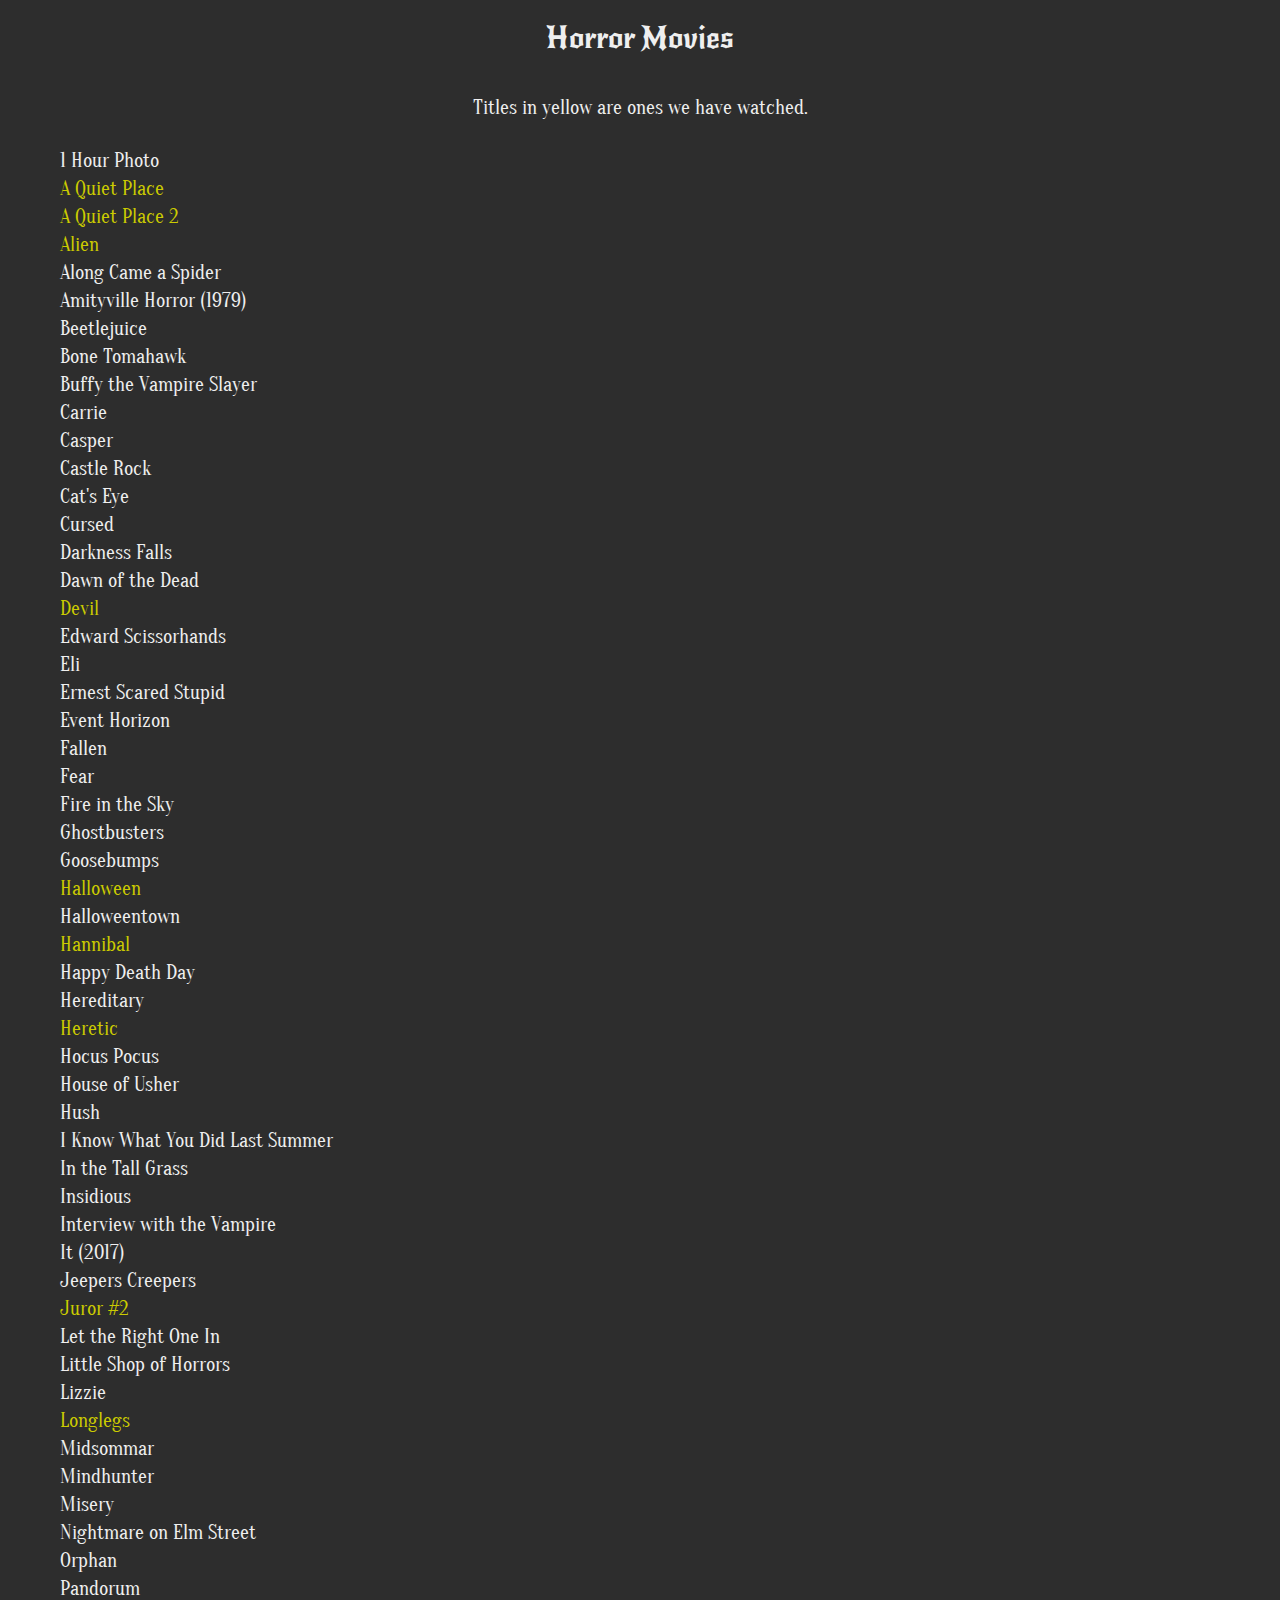
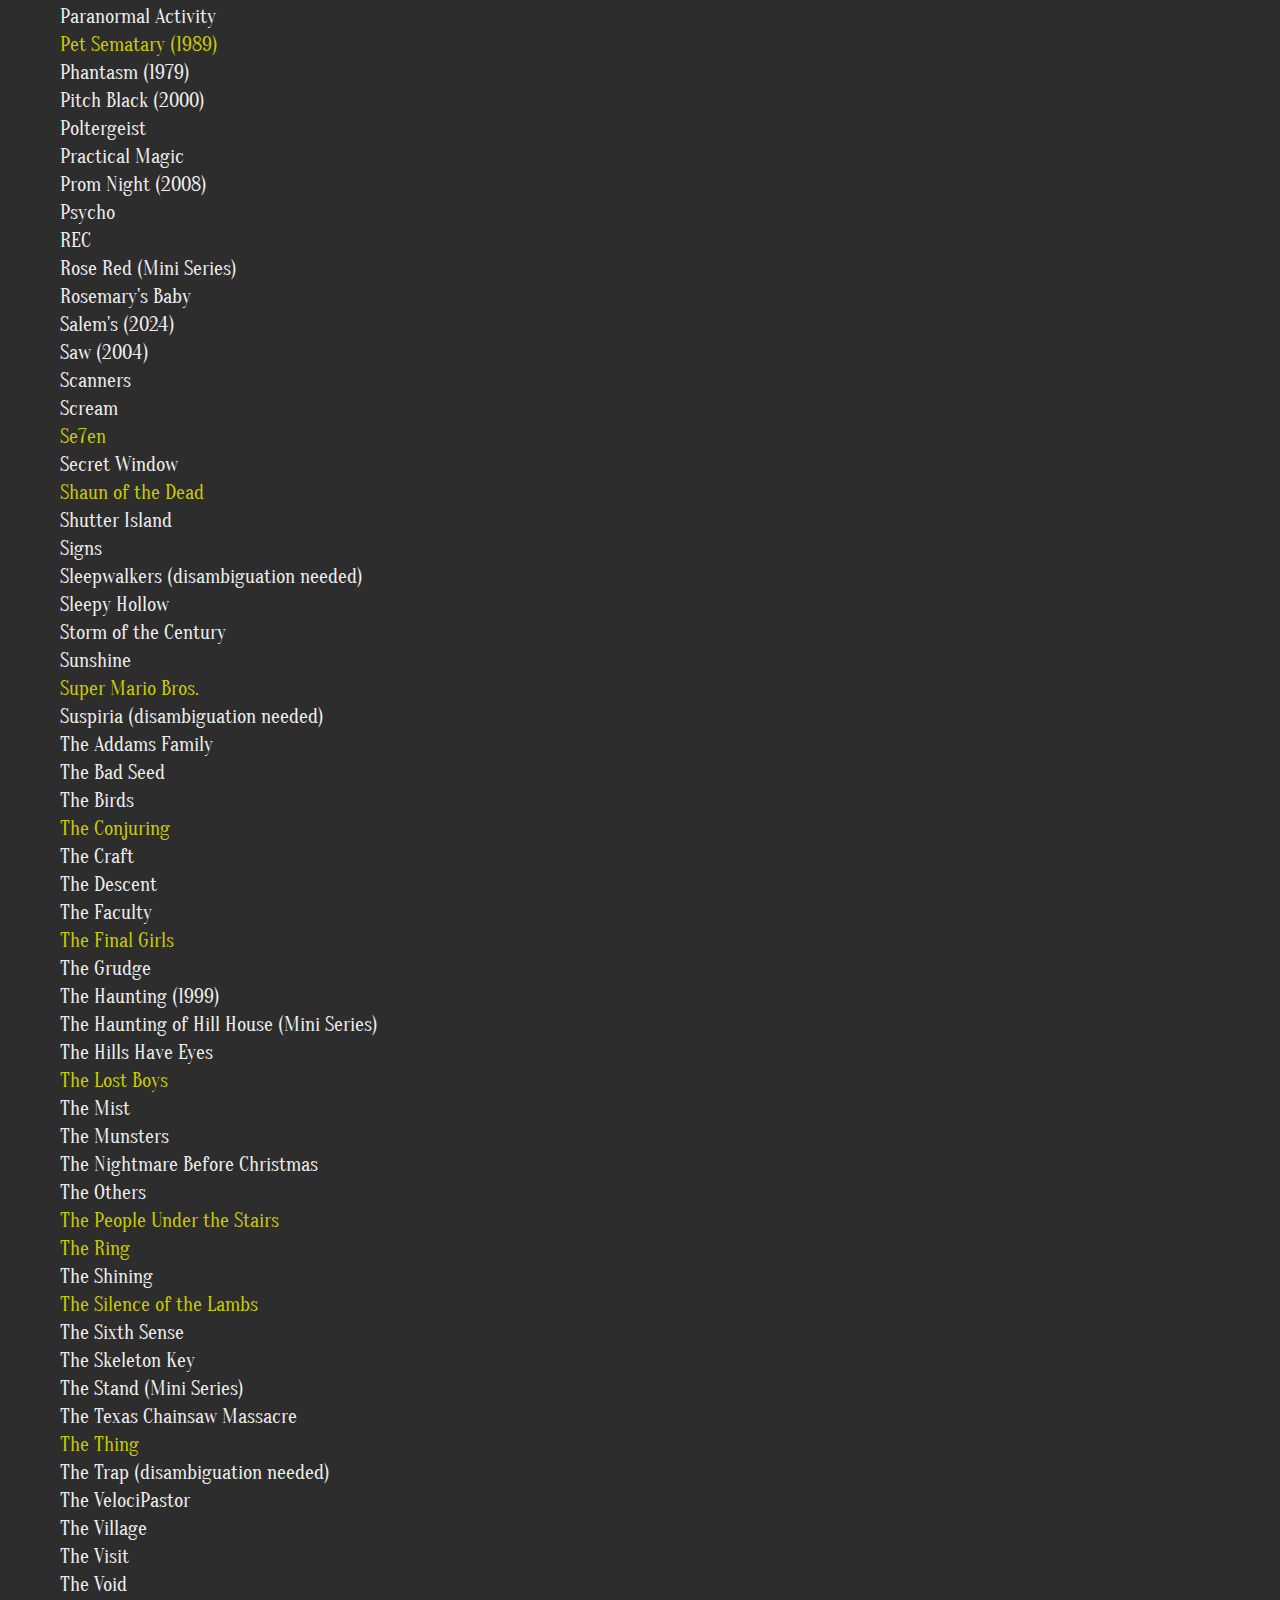
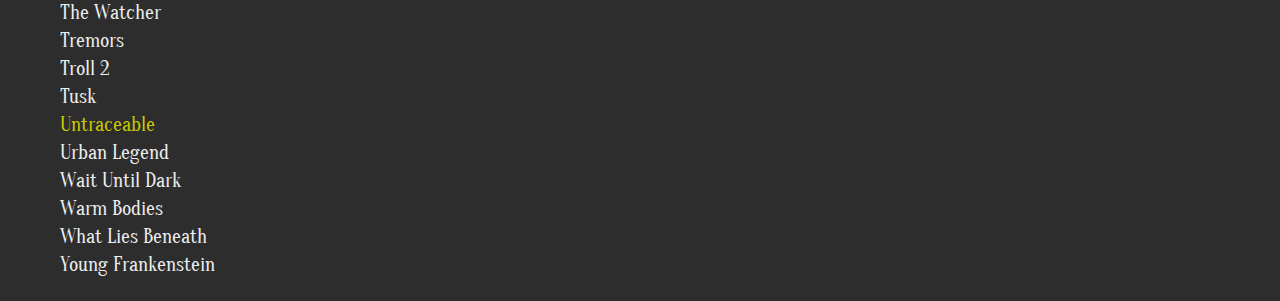
<file: index.html>
<!DOCTYPE html>
<html lang="en">
<head>
    <meta charset="UTF-8">
    <meta name="viewport" content="width=device-width, initial-scale=1.0">
    <title>Movie List</title>
    <link rel="stylesheet" href="styles/main.css">
    <link rel="preconnect" href="https://fonts.googleapis.com">
    <link rel="preconnect" href="https://fonts.gstatic.com" crossorigin>
    <link href="https://fonts.googleapis.com/css2?family=New+Rocker&family=Oranienbaum&display=swap" rel="stylesheet">
</head>
<body>
    <h1 class="new-rocker-regular">Horror Movies</h1>
    <p class="oranienbaum-regular">Titles in yellow are ones we have watched.</p>
    <ul id="movie-list" class="movie-list oranienbaum-regular">
        <li><a href="https://www.imdb.com/title/tt0265459/" target="_blank">1 Hour Photo</a></li>
        <li><a class="watched" href="https://www.imdb.com/title/tt6644200/" target="_blank">A Quiet Place</a></li>
        <li><a class="watched" href="https://www.imdb.com/title/tt8332922/" target="_blank">A Quiet Place 2</a></li>
        <li><a href="https://www.imdb.com/title/tt0164334/" target="_blank">Along Came a Spider</a></li>
        <li><a href="https://www.imdb.com/title/tt0078767/" target="_blank">Amityville Horror (1979)</a></li>
        <li><a href="https://www.imdb.com/title/tt0094721/" target="_blank">Beetlejuice</a></li>
        <li><a href="https://www.imdb.com/title/tt7784604/" target="_blank">Hereditary</a></li>
        <li><a class="watched" href="https://www.imdb.com/title/tt0098084/" target="_blank">Pet Sematary (1989)</a></li>
        <li><a href="https://www.imdb.com/title/tt0282209/" target="_blank">Darkness Falls</a></li>
        <li><a href="https://www.imdb.com/title/tt1591095/" target="_blank">Insidious</a></li>
        <li><a href="https://www.imdb.com/title/tt0087800/" target="_blank">Nightmare on Elm Street</a></li>
        <li><a href="https://www.imdb.com/title/tt0072271/" target="_blank">The Texas Chainsaw Massacre</a></li>
        <li><a class="watched" href="https://www.imdb.com/title/tt0077651/" target="_blank">Halloween</a></li>
        <li><a href="https://www.imdb.com/title/tt0063522/" target="_blank">Rosemary's Baby</a></li>
        <li><a href="https://www.imdb.com/title/tt5294518/" target="_blank">Eli</a></li>
        <li><a href="https://www.imdb.com/title/tt0084516/" target="_blank">Poltergeist</a></li>
        <li><a href="https://www.imdb.com/title/tt0117571/" target="_blank">Scream</a></li>
        <li><a href="https://www.imdb.com/title/tt0230600/" target="_blank">The Others</a></li>
        <li><a href="https://www.imdb.com/title/tt0397101/" target="_blank">The Skeleton Key</a></li>
        <li><a href="https://www.imdb.com/title/tt0161081/" target="_blank">What Lies Beneath</a></li>
        <li><a class="watched" href="https://www.imdb.com/title/tt0298130/" target="_blank">The Ring</a></li>
        <li><a href="https://www.imdb.com/title/tt0391198/" target="_blank">The Grudge</a></li>
        <li><a href="https://www.imdb.com/title/tt1179904/" target="_blank">Paranormal Activity</a></li>
        <li><a href="https://www.imdb.com/title/tt0133751/" target="_blank">The Faculty</a></li>
        <li><a href="https://www.imdb.com/title/tt0056869/" target="_blank">The Birds</a></li>
        <li><a href="https://www.imdb.com/title/tt0054215/" target="_blank">Psycho</a></li>
        <li><a href="https://www.imdb.com/title/tt0048977/" target="_blank">The Bad Seed</a></li>
        <li><a href="https://www.imdb.com/title/tt1148204/" target="_blank">Orphan</a></li>
        <li><a href="https://www.imdb.com/title/tt0259153/" target="_blank">Rose Red (Mini Series)</a></li>
        <li><a href="https://www.imdb.com/title/tt0454841/" target="_blank">The Hills Have Eyes</a></li>
        <li><a href="https://www.imdb.com/title/tt6763664/" target="_blank">The Haunting of Hill House (Mini Series)</a></li>
        <li><a href="https://www.imdb.com/title/tt1396484/" target="_blank">It (2017)</a></li>
        <li><a href="https://www.imdb.com/title/tt0171363/" target="_blank">The Haunting (1999)</a></li>
        <li><a href="https://www.imdb.com/title/tt0368447/" target="_blank">The Village</a></li>
        <li><a href="https://www.imdb.com/title/tt0167404/" target="_blank">The Sixth Sense</a></li>
        <li><a href="https://www.imdb.com/title/tt0286106/" target="_blank">Signs</a></li>
        <li><a href="https://www.imdb.com/title/tt0067249/" target="_blank">The Trap (disambiguation needed)</a></li>
        <li><a class="watched" href="https://www.imdb.com/title/tt0102926/" target="_blank">The Silence of the Lambs</a></li>
        <li><a href="https://www.imdb.com/title/tt0081505/" target="_blank">The Shining</a></li>
        <li><a href="https://www.imdb.com/title/tt0363547/" target="_blank">Dawn of the Dead</a></li>
        <li><a href="https://www.imdb.com/title/tt0120791/" target="_blank">Practical Magic</a></li>
        <li><a href="https://www.imdb.com/title/tt0162661/" target="_blank">Sleepy Hollow</a></li>
        <li><a href="https://www.imdb.com/title/tt0100157/" target="_blank">Misery</a></li>
        <li><a href="https://www.imdb.com/title/tt5022702/" target="_blank">Hush</a></li>
        <li><a href="https://www.imdb.com/title/tt0074285/" target="_blank">Carrie</a></li>
        <li><a href="https://www.imdb.com/title/tt0115963/" target="_blank">The Craft</a></li>
        <li><a href="https://www.imdb.com/title/tt0099487/" target="_blank">Edward Scissorhands</a></li>
        <li><a href="https://www.imdb.com/title/tt6548228/" target="_blank">Castle Rock</a></li>
        <li><a href="https://www.imdb.com/title/tt0135659/" target="_blank">Storm of the Century</a></li>
        <li><a href="https://www.imdb.com/title/tt0884328/" target="_blank">The Mist</a></li>
        <li><a href="https://www.imdb.com/title/tt1831804/" target="_blank">The Stand (Mini Series)</a></li>
        <li><a href="https://www.imdb.com/title/tt0387564/" target="_blank">Saw (2004)</a></li>
        <li><a href="https://www.imdb.com/title/tt0100814/" target="_blank">Tremors</a></li>
        <li><a href="https://www.imdb.com/title/tt31064317/" target="_blank">Fear</a></li>
        <li><a href="https://www.imdb.com/title/tt0146336/" target="_blank">Urban Legend</a></li>
        <li><a href="https://www.imdb.com/title/tt1051904/" target="_blank">Goosebumps</a></li>
        <li><a href="https://www.imdb.com/title/tt0119345/" target="_blank">I Know What You Did Last Summer</a></li>
        <li><a href="https://www.imdb.com/title/tt0263488/" target="_blank">Jeepers Creepers</a></li>
        <li><a href="https://www.imdb.com/title/tt0105428/" target="_blank">Sleepwalkers (disambiguation needed)</a></li>
        <li><a href="https://www.imdb.com/title/tt4687108/" target="_blank">In the Tall Grass</a></li>
        <li><a class="watched" href="https://www.imdb.com/title/tt0114369/" target="_blank">Se7en</a></li>
        <li><a href="https://www.imdb.com/title/tt0363988/" target="_blank">Secret Window</a></li>
        <li><a href="https://www.imdb.com/title/tt0103893/" target="_blank">Buffy the Vampire Slayer</a></li>
        <li><a href="https://www.imdb.com/title/tt0088889/" target="_blank">Cat's Eye</a></li>
        <li><a class="watched" href="https://www.imdb.com/title/tt0105121/" target="_blank">The People Under the Stairs</a></li>
        <li><a href="https://www.imdb.com/title/tt0106912/" target="_blank">Fire in the Sky</a></li>
        <li><a href="https://www.imdb.com/title/tt0105643/" target="_blank">Troll 2</a></li>
        <li><a href="https://www.imdb.com/title/tt1843303/" target="_blank">The VelociPastor</a></li>
        <li><a href="https://www.imdb.com/title/tt0107120/" target="_blank">Hocus Pocus</a></li>
        <li><a href="https://www.imdb.com/title/tt0053925/" target="_blank">House of Usher</a></li>
        <li><a href="https://www.imdb.com/title/tt0062467/" target="_blank">Wait Until Dark</a></li>
        <li><a href="https://www.imdb.com/title/tt14813212/" target="_blank">The Munsters</a></li>
        <li><a href="https://www.imdb.com/title/tt0072431/" target="_blank">Young Frankenstein</a></li>
        <li><a href="https://www.imdb.com/title/tt0101272/" target="_blank">The Addams Family</a></li>
        <li><a href="https://www.imdb.com/title/tt0087332/" target="_blank">Ghostbusters</a></li>
        <li><a href="https://www.imdb.com/title/tt0173886/" target="_blank">Halloweentown</a></li>
        <li><a href="https://www.imdb.com/title/tt0076786/" target="_blank">Suspiria (disambiguation needed)</a></li>
        <li><a href="https://www.imdb.com/title/tt0112642/" target="_blank">Casper</a></li>
        <li><a href="https://www.imdb.com/title/tt0091419/" target="_blank">Little Shop of Horrors</a></li>
        <li><a href="https://www.imdb.com/title/tt1588173/" target="_blank">Warm Bodies</a></li>
        <li><a class="watched" href="https://www.imdb.com/title/tt0093437/" target="_blank">The Lost Boys</a></li>
        <li><a href="https://www.imdb.com/title/tt0107688/" target="_blank">The Nightmare Before Christmas</a></li>
        <li><a href="https://www.imdb.com/title/tt10245072/" target="_blank">Salem's  (2024)</a></li>
        <li><a href="https://www.imdb.com/title/tt0119099/" target="_blank">Fallen</a></li>
        <li><a href="https://www.imdb.com/title/tt5290382/" target="_blank">Mindhunter</a></li>
        <li><a href="https://www.imdb.com/title/tt0101821/" target="_blank">Ernest Scared Stupid</a></li>
        <li><a href="https://www.imdb.com/title/tt5308322/" target="_blank">Happy Death Day</a></li>
        <li><a href="https://www.imdb.com/title/tt2494362/" target="_blank">Bone Tomahawk</a></li>
        <li><a class="watched" href="https://www.imdb.com/title/tt23468450/" target="_blank">Longlegs</a></li>
        <li><a href="https://www.imdb.com/title/tt0926129/" target="_blank">Prom Night (2008)</a></li>
        <li><a href="https://www.imdb.com/title/tt3567288/" target="_blank">The Visit</a></li>
        <li><a href="https://www.imdb.com/title/tt1130884/" target="_blank">Shutter Island</a></li>
        <li><a href="https://www.imdb.com/title/tt5160938/" target="_blank">Lizzie</a></li>
        <li><a href="https://www.imdb.com/title/tt0257516/" target="_blank">Cursed</a></li>
        <li><a href="https://www.imdb.com/title/tt14852808/" target="_blank">The Watcher</a></li>
        <li><a class="watched" href="https://www.imdb.com/title/tt0880578/" target="_blank">Untraceable</a></li>
        <li><a href="https://www.imdb.com/title/tt0081455/" target="_blank">Scanners</a></li>
        <li><a href="https://www.imdb.com/title/tt4255304/" target="_blank">The Void</a></li>
        <li><a href="https://www.imdb.com/title/tt3099498/" target="_blank">Tusk</a></li>
        <li><a href="https://www.imdb.com/title/tt8772262/" target="_blank">Midsommar</a></li>
        <li><a href="https://www.imdb.com/title/tt0448134/" target="_blank">Sunshine</a></li>
        <li><a class="watched" href="https://www.imdb.com/title/tt1314655/" target="_blank">Devil</a></li>
        <li><a class="watched" href="https://www.imdb.com/title/tt2118624/" target="_blank">The Final Girls</a></li>
        <li><a class="watched" href="https://www.imdb.com/title/tt28015403/" target="_blank">Heretic</a></li>
        <li><a class="watched" href="https://www.imdb.com/title/tt0084787/" target="_blank">The Thing</a></li>
        <li><a class="watched" href="https://www.imdb.com/title/tt2243973/" target="_blank">Hannibal</a></li>
        <li><a class="watched" href="https://www.imdb.com/title/tt0365748/" target="_blank">Shaun of the Dead</a></li>
        <li><a class="watched" href="https://www.imdb.com/title/tt0108255/" target="_blank">Super Mario Bros.</a></li>
        <li><a class="watched" href="https://www.imdb.com/title/tt1457767/" target="_blank">The Conjuring</a></li>
        <li><a class="watched" href="https://www.imdb.com/title/tt27403986/" target="_blank">Juror #2</a></li>
        <li><a href="https://www.imdb.com/title/tt0435625/" target="_blank">The Descent</a></li>
        <li><a href="https://www.imdb.com/title/tt0079714/" target="_blank">Phantasm (1979)</a></li>
        <li><a href="https://www.imdb.com/title/tt0134847/" target="_blank">Pitch Black (2000)</a></li>
        <li><a href="https://www.imdb.com/title/tt0110148/" target="_blank">Interview with the Vampire</a></li>
        <li><a href="https://www.imdb.com/title/tt1188729/" target="_blank">Pandorum</a></li>
        <li><a href="https://www.imdb.com/title/tt1038988/" target="_blank">REC</a></li>
        <li><a href="https://www.imdb.com/title/tt1139797/" target="_blank">Let the Right One In</a></li>
        <li><a href="https://www.imdb.com/title/tt0119081/" target="_blank">Event Horizon</a></li>
        <li><a class="watched" href="https://www.imdb.com/title/tt0078748/" target="_blank">Alien</a></li>
        <!-- <li><a href="https://www.imdb.com/title//" target="_blank"></a></li> -->
    </ul>

    <script>
        function sortList(containerId) {
            const listContainer = document.getElementById(containerId);
            const listItems = Array.from(listContainer.querySelectorAll('li'));
            
            listItems.sort((a, b) => {
                const textA = a.textContent.trim().toLowerCase();
                const textB = b.textContent.trim().toLowerCase();
                return textA.localeCompare(textB);
            });
    
            listItems.forEach(item => listContainer.appendChild(item));
        }
    
        // Call the function to sort the list
        sortList('movie-list');
    </script>
</body>
</html>
</file>
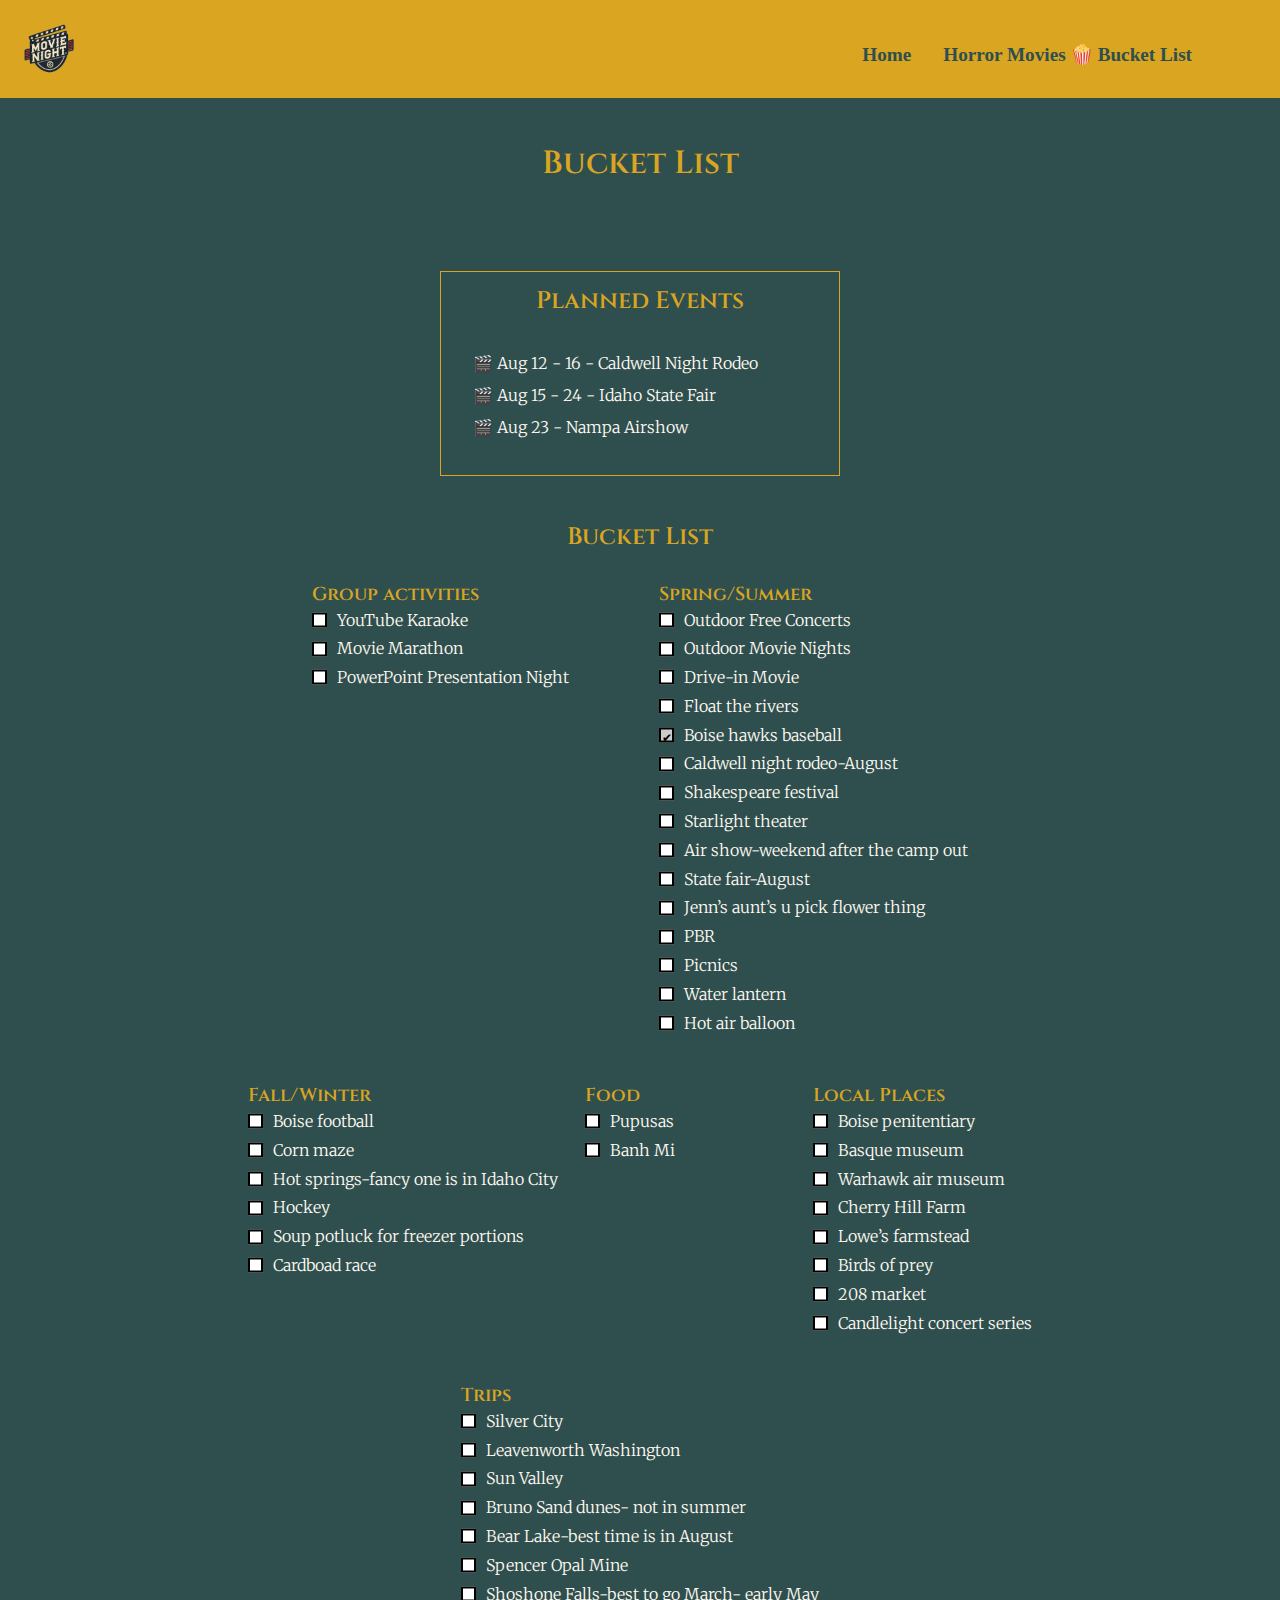
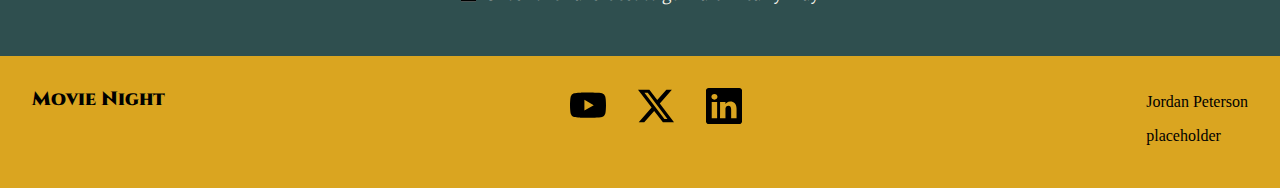
<file: bucket-list.html>
<!DOCTYPE html>
<html lang="en-US">
    <head>
        <meta charset="UTF-8">
        <meta name="viewport" content="width=device-width, initial-scale=1.0">
        <title>Movie Night Homepage</title>
        <link rel="icon" href="images/favicon.png" type="image/x-icon">
        <meta name="description" content="Welcome page for Movie Night.">
        <meta name="author" content="Jordan Peterson">
        
        <meta property="og:title" content="Movie Night Homepage">
        <meta property="og:description" content="Welcome page for Movie Night.">
        <meta property="og:url" content="https://j-peterson-sch.github.io/wdd231/movie-night/index.html">
        <meta property="og:image" content="https://j-peterson-sch.github.io/wdd231/movie-night/images/hero.webp">

        <link rel="stylesheet" href="styles/normalize.css">
        <link rel="stylesheet" href="styles/small.css">
        <link rel="stylesheet" href="styles/larger.css">
        <link rel="preconnect" href="https://fonts.googleapis.com">
        <link rel="preconnect" href="https://fonts.gstatic.com" crossorigin>
        <link href="https://fonts.googleapis.com/css2?family=Cinzel:wght@400..900&family=Merriweather:ital,opsz,wght@0,18..144,300..900;1,18..144,300..900&display=swap" rel="stylesheet">

        <script src="scripts/navigation.js" defer></script>
        <script src="scripts/footer.js" defer></script>
    </head>

    <body>
        <header>
            <button id="menu" aria-label="menu"></button>
            <nav>
                <div id="logo-area">
                    <img id="logo" src="images/logo.webp" alt="movie night logo">
                </div>
                <div id="nav-container">
                    <div id="nav-buttons">
                        <ul class="nav-link-list">
                            <li><a href="index.html" title="Home">Home</a></li>
                            <li><a href="horror-list.html" title="Horror Movies">Horror Movies</a></li>
                            <li><a href="bucket-list.html" title="Bucket List" class="active">Bucket List</a></li>
                        </ul>
                    </div>
                </div>
            </nav>
            <!-- <div id="hero">
                <img src="images/hero.webp" alt="Friends watching a movie">
            </div> -->
        </header>
        <main>
            <h1>Bucket List</h1>
            <div id="bucket-list-content">
                <div id="calendar">
                    <h2>Planned Events</h2>
                    <ul>
                        <li>Aug 12 - 16 - Caldwell Night Rodeo</li>
                        <li>Aug 15 - 24 - Idaho State Fair</li>
                        <li>Aug 23 - Nampa Airshow</li>
                    </ul>
                </div>
                <div>
                    <h2>Bucket List</h2>
                    <div id="bucket-list">
                        <div>
                            <h3>Group activities</h3>
                                <ul>
                                    <li><span class="checkable">YouTube Karaoke</span></li>
                                    <li><span class="checkable">Movie Marathon</span></li>
                                    <li><span class="checkable">PowerPoint Presentation Night</span></li>
                                </ul>
                        </div>
                        <div>
                            <h3>Spring/Summer</h3>
                                <ul>
                                    <li><span class="checkable">Outdoor Free Concerts</span></li>
                                    <li><span class="checkable">Outdoor Movie Nights</span></li>
                                    <li><span class="checkable">Drive-in Movie</span></li>
                                    <li><span class="checkable">Float the rivers</span></li>
                                    <li><span class="checkable checked">Boise hawks baseball</span></li>
                                    <li><span class="checkable">Caldwell night rodeo-August</span></li>
                                    <li><span class="checkable">Shakespeare festival</span></li>
                                    <li><span class="checkable">Starlight theater</span></li>
                                    <li><span class="checkable">Air show-weekend after the camp out</span></li>
                                    <li><span class="checkable">State fair-August</span></li>
                                    <li><span class="checkable">Jenn’s aunt’s u pick flower thing</span></li>
                                    <li><span class="checkable">PBR</span></li>
                                    <li><span class="checkable">Picnics</span></li>
                                    <li><span class="checkable">Water lantern</span></li>
                                    <li><span class="checkable">Hot air balloon</span></li>
                                </ul>
                        </div>
                        <div>
                            <h3>Fall/Winter</h3>
                                <ul>
                                    <li><span class="checkable">Boise football</span></li>
                                    <li><span class="checkable">Corn maze</span></li>
                                    <li><span class="checkable">Hot springs-fancy one is in Idaho City</span></li>
                                    <li><span class="checkable">Hockey</span></li>
                                    <li><span class="checkable">Soup potluck for freezer portions</span></li>
                                    <li><span class="checkable">Cardboad race</span></li>
                                </ul>
                        </div>
                        <div>
                            <h3>Food</h3>
                                <ul>
                                    <li><span class="checkable">Pupusas</span></li>
                                    <li><span class="checkable">Banh Mi</span></li>
                                </ul>
                        </div>
                        <div>
                            <h3>Local Places</h3>
                                <ul>
                                    <li><span class="checkable">Boise penitentiary</span></li>
                                    <li><span class="checkable">Basque museum</span></li>
                                    <li><span class="checkable">Warhawk air museum</span></li>
                                    <li><span class="checkable">Cherry Hill Farm</span></li>
                                    <li><span class="checkable">Lowe’s farmstead</span></li>
                                    <li><span class="checkable">Birds of prey</span></li>
                                    <li><span class="checkable">208 market</span></li>
                                    <li><span class="checkable">Candlelight concert series</span></li>
                                </ul>
                        </div>
                        <div>
                            <h3>Trips</h3>
                                <ul>
                                    <li><span class="checkable">Silver City</span></li>
                                    <li><span class="checkable">Leavenworth Washington</span></li>
                                    <li><span class="checkable">Sun Valley</span></li>
                                    <li><span class="checkable">Bruno Sand dunes- not in summer</span></li>
                                    <li><span class="checkable">Bear Lake-best time is in August</span></li>
                                    <li><span class="checkable">Spencer Opal Mine</span></li>
                                    <li><span class="checkable">Shoshone Falls-best to go March- early May</span></li>
                                </ul>
                        </div>
                    </div>
                </div>
            </div>
        </main>

        <footer>
            <section id="footer-contact">
                <h3><strong>Movie Night</strong></h3>
            </section>
            <section id="social-media-icons">
                <h3 class="not-visible">Social Media Links</h3>
                <a href="https://www.youtube.com">
                <img src="images/youtube.svg" alt="link to youtube" loading="lazy">
                </a>
                <a href="https://x.com">
                <img src="images/twitter-x.svg" alt="link to twitter/x" loading="lazy">
                </a>
                <a href="https://www.linkedin.com">
                <img src="images/linkedin.svg" alt="link to linkedin" loading="lazy">
                </a>
            </section>
            <section>
                <p>Jordan Peterson</p>
                <p id="lastModified">placeholder</p>
            </section>
        </footer>
    </body>
</html>
</file>
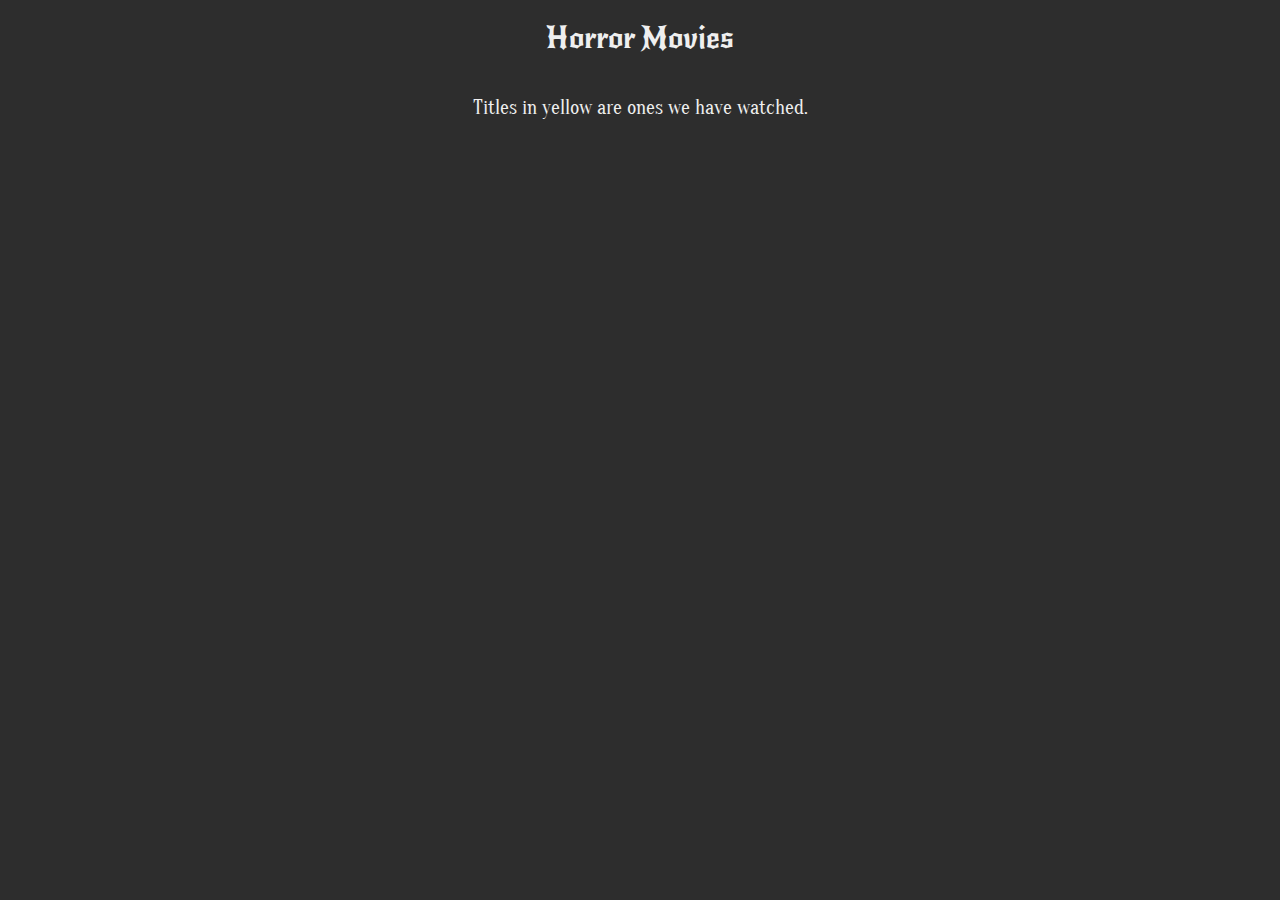
<file: dynamic.html>
<!DOCTYPE html>
<html lang="en">
<head>
    <meta charset="UTF-8">
    <meta name="viewport" content="width=device-width, initial-scale=1.0">
    <title>Movie List</title>
    <link rel="stylesheet" href="styles/mobile.css">
    <link rel="preconnect" href="https://fonts.googleapis.com">
    <link rel="preconnect" href="https://fonts.gstatic.com" crossorigin>
    <link href="https://fonts.googleapis.com/css2?family=New+Rocker&family=Oranienbaum&display=swap" rel="stylesheet">
    <script src="scripts/get-movie-info.js" defer></script>
</head>
<body>
    <h1 class="new-rocker-regular">Horror Movies</h1>
    <p class="oranienbaum-regular">Titles in yellow are ones we have watched.</p>

    <div id="movies-grid" class="movies-grid"></div>

</body>
</html>
</file>
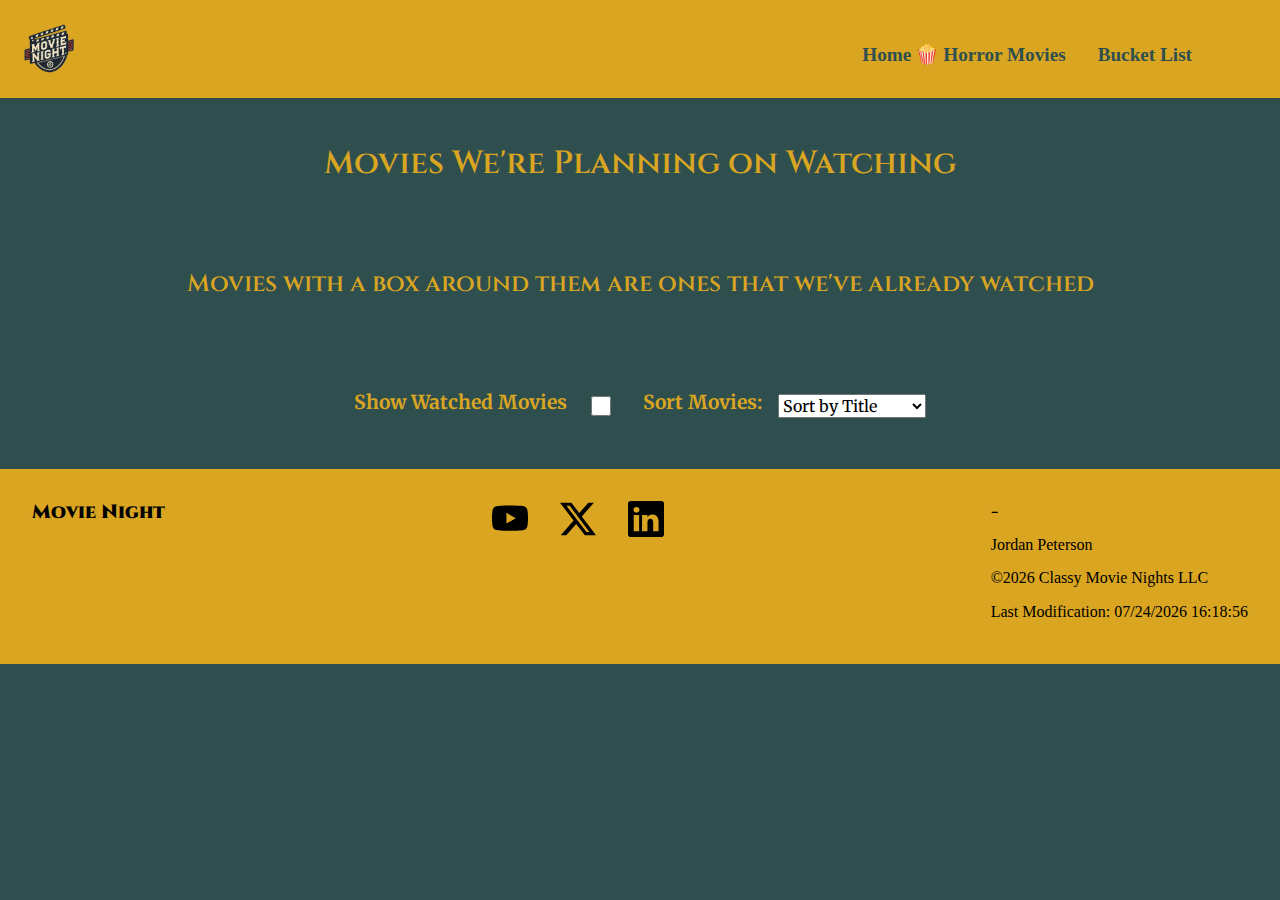
<file: horror-list.html>
<!DOCTYPE html>
<html lang="en-US">
    <head>
        <meta charset="UTF-8">
        <meta name="viewport" content="width=device-width, initial-scale=1.0">
        <title>Movies We're Planning on Watching</title>
        <link rel="icon" href="images/favicon.png" type="image/x-icon">
        <meta name="description" content="Movies We're Planning on Watching">
        <meta name="author" content="Jordan Peterson">
        
        <meta property="og:title" content="Movie Night Watch List">
        <meta property="og:description" content="This page shows a list of movies that we are planning on watching. Filter it for your convenience">
        <meta property="og:url" content="https://j-peterson-sch.github.io/wdd231/movie-night/movies.html">
        <meta property="og:image" content="https://j-peterson-sch.github.io/wdd231/movie-night/images/hero.webp">

        <link rel="stylesheet" href="styles/normalize.css">
        <link rel="stylesheet" href="styles/small.css">
        <link rel="stylesheet" href="styles/larger.css">
        <link rel="preconnect" href="https://fonts.googleapis.com">
        <link rel="preconnect" href="https://fonts.gstatic.com" crossorigin>
        <link href="https://fonts.googleapis.com/css2?family=Cinzel:wght@400..900&family=Merriweather:ital,opsz,wght@0,18..144,300..900;1,18..144,300..900&display=swap" rel="stylesheet">

        <script src="scripts/navigation.js" defer></script>
        <script src="scripts/footer.js" defer></script>
        <script type="module" src="scripts/get-movie-info-filtering.js"></script>
    </head>

    <body>
        <header>
            <button id="menu" aria-label="menu"></button>
            <nav>
                <div id="logo-area">
                    <img id="logo" src="images/logo.webp" alt="movie night logo">
                </div>
                <div id="nav-container">
                    <div id="nav-buttons">
                        <ul class="nav-link-list">
                            <li><a href="index.html" title="Home">Home</a></li>
                            <li><a href="horror-list.html" title="Horror Movies" class="active">Horror Movies</a></li>
                            <li><a href="bucket-list.html" title="Bucket List">Bucket List</a></li>
                        </ul>
                    </div>
                </div>
            </nav>
        </header>
        <main>
            <h1>Movies We're Planning on Watching</h1>
            <h2>Movies with a box around them are ones that we've already watched</h2>
            <h2 id="movie-count"></h2>
            <div id="filter-container">
                <div class="option">
                    <label for="show-watched-movies">Show Watched Movies</label>
                    <input type="checkbox" id="show-watched-movies" name="show watched movies" value="newsletter">
                </div>                    
                <div class="option">
                    <label for="movie-filter">Sort Movies:</label>
                    <select id="movie-filter">
                        <option value="title">Sort by Title</option>
                        <option value="runtime">Sort by Runtime</option>
                        <option value="year">Sort by Year</option>
                    </select>
                </div>
            </div>
            <div id="movies-grid" class="movies-grid"></div>
        </main>

        <footer>
            <section id="footer-contact">
                <h3><strong>Movie Night</strong></h3>
            </section>
            <section id="social-media-icons">
                <h3 class="not-visible">Social Media Links</h3>
                <a href="https://www.youtube.com">
                <img src="images/youtube.svg" alt="link to youtube" loading="lazy">
                </a>
                <a href="https://x.com">
                <img src="images/twitter-x.svg" alt="link to twitter/x" loading="lazy">
                </a>
                <a href="https://www.linkedin.com">
                <img src="images/linkedin.svg" alt="link to linkedin" loading="lazy">
                </a>
            </section>
            <section id="schoo-info">
                <h3>-</h3>
                <p>Jordan Peterson</p>
                <p id="currentyear">&copy;<span>placeholder</span></p>
                <p id="lastModified">placeholder</p>
            </section>
        </footer>
    </body>
</html>
</file>
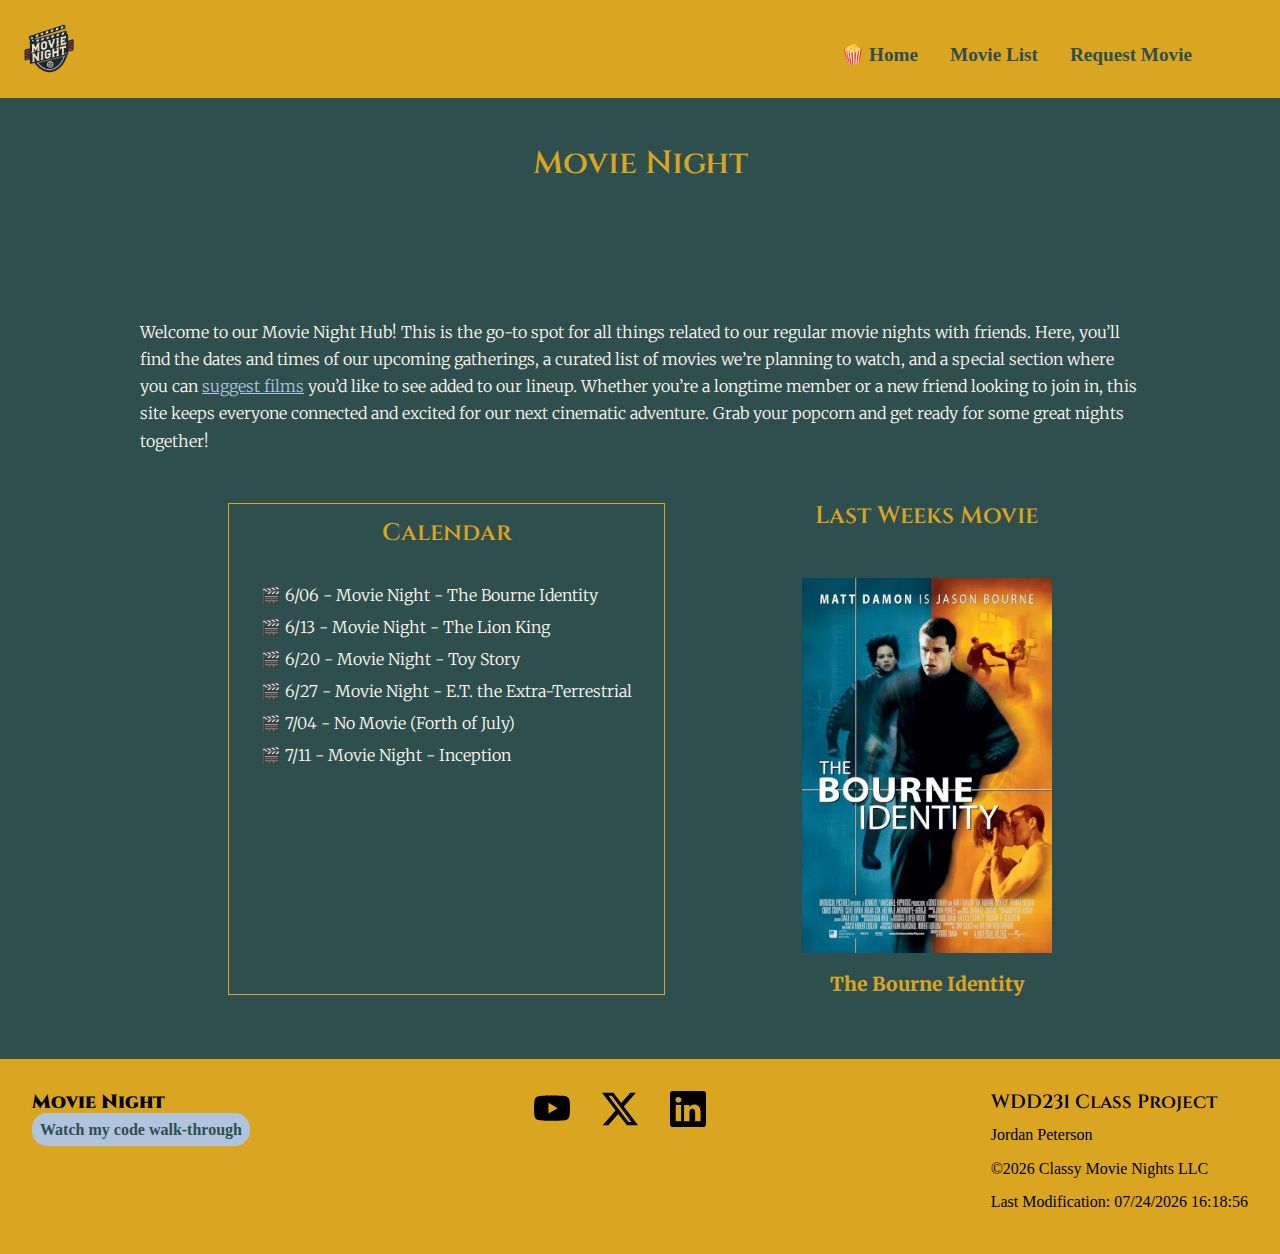
<file: new-index.html>
<!DOCTYPE html>
<html lang="en-US">
    <head>
        <meta charset="UTF-8">
        <meta name="viewport" content="width=device-width, initial-scale=1.0">
        <title>Movie Night Homepage</title>
        <link rel="icon" href="images/favicon.png" type="image/x-icon">
        <meta name="description" content="Welcome page for Movie Night.">
        <meta name="author" content="Jordan Peterson">
        
        <meta property="og:title" content="Movie Night Homepage">
        <meta property="og:description" content="Welcome page for Movie Night.">
        <meta property="og:url" content="https://j-peterson-sch.github.io/wdd231/movie-night/index.html">
        <meta property="og:image" content="https://j-peterson-sch.github.io/wdd231/movie-night/images/hero.webp">

        <link rel="stylesheet" href="styles/normalize.css">
        <link rel="stylesheet" href="styles/small.css">
        <link rel="stylesheet" href="styles/larger.css">
        <link rel="preconnect" href="https://fonts.googleapis.com">
        <link rel="preconnect" href="https://fonts.gstatic.com" crossorigin>
        <link href="https://fonts.googleapis.com/css2?family=Cinzel:wght@400..900&family=Merriweather:ital,opsz,wght@0,18..144,300..900;1,18..144,300..900&display=swap" rel="stylesheet">

        <script src="scripts/navigation.js" defer></script>
        <script src="scripts/footer.js" defer></script>
    </head>

    <body>
        <header>
            <button id="menu" aria-label="menu"></button>
            <nav>
                <div id="logo-area">
                    <img id="logo" src="images/logo.webp" alt="movie night logo">
                </div>
                <div id="nav-container">
                    <div id="nav-buttons">
                        <ul class="nav-link-list">
                            <li><a href="index.html" title="Home" class="active">Home</a></li>
                            <li><a href="movies.html" title="Movie List">Movie List</a></li>
                            <li><a href="request.html" title="Request Movie">Request Movie</a></li>
                        </ul>
                    </div>
                </div>
            </nav>
            <!-- <div id="hero">
                <img src="images/hero.webp" alt="Friends watching a movie">
            </div> -->
        </header>
        <main>
            <h1>Movie Night</h1>
            <div id="homepage-content">
                <p>Welcome to our Movie Night Hub! This is the go-to spot for all things related to our 
                    regular movie nights with friends. Here, you’ll find the dates and times of our 
                    upcoming gatherings, a curated list of movies we’re planning to watch, and a special 
                    section where you can <a href="request.html">suggest films</a> you’d like to see added to our lineup. Whether 
                    you’re a longtime member or a new friend looking to join in, this site keeps 
                    everyone connected and excited for our next cinematic adventure. Grab your popcorn 
                    and get ready for some great nights together!</p>
                <div id="calendar">
                    <h2>Calendar</h2>
                    <ul>
                        <li>6/06 - Movie Night - The Bourne Identity</li>
                        <li>6/13 - Movie Night - The Lion King</li>
                        <li>6/20 - Movie Night - Toy Story</li>
                        <li>6/27 - Movie Night - E.T. the Extra-Terrestrial</li>
                        <li>7/04 - No Movie (Forth of July)</li>
                        <li>7/11 - Movie Night - Inception</li>
                    </ul>
                </div>
    
                <div class="movie-highlight">
                    <h2>Last Weeks Movie</h2>
                    <figure>
                      <img src="images/bourne-identity.webp" alt="last weeks movie was The Bourne Identity" loading="lazy">
                      <figcaption class="bold-text">The Bourne Identity</figcaption>
                    </figure>
                </div>
            </div>
        </main>

        <footer>
            <section id="footer-contact">
                <h3><strong>Movie Night</strong></h3>
                <a class="video-link" href="https://youtu.be/fyHuu5mD_FI" rel="noopener noreferrer" target="_blank">Watch my code walk-through</a>
            </section>
            <section id="social-media-icons">
                <h3 class="not-visible">Social Media Links</h3>
                <a href="https://www.youtube.com">
                <img src="images/youtube.svg" alt="link to youtube" loading="lazy">
                </a>
                <a href="https://x.com">
                <img src="images/twitter-x.svg" alt="link to twitter/x" loading="lazy">
                </a>
                <a href="https://www.linkedin.com">
                <img src="images/linkedin.svg" alt="link to linkedin" loading="lazy">
                </a>
            </section>
            <section id="schoo-info">
                <h3>WDD231 Class Project</h3>
                <p>Jordan Peterson</p>
                <p id="currentyear">&copy;<span>placeholder</span></p>
                <p id="lastModified">placeholder</p>
            </section>
        </footer>
    </body>
</html>
</file>
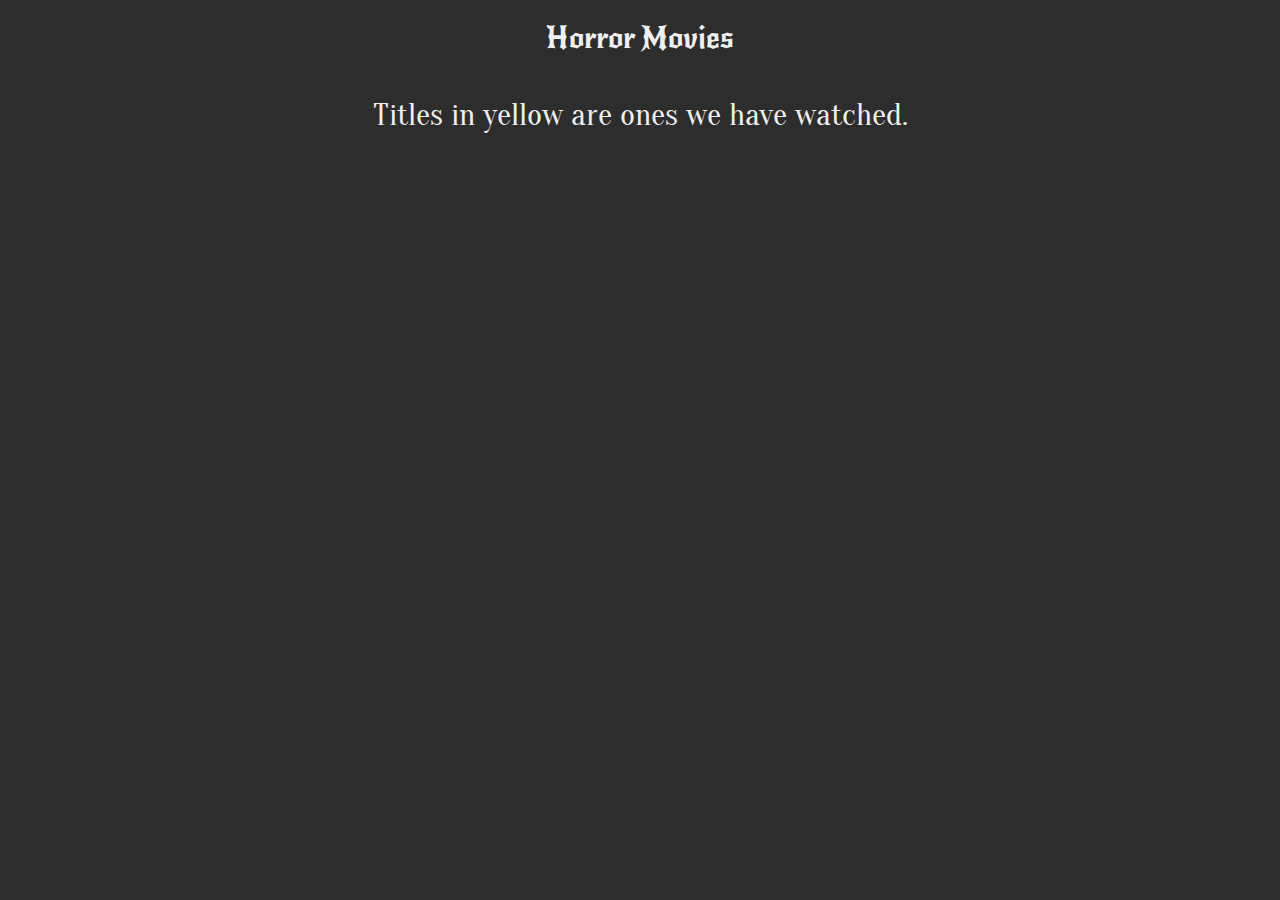
<file: old-index.html>
<!DOCTYPE html>
<html lang="en">
<head>
    <meta charset="UTF-8">
    <meta name="viewport" content="width=device-width, initial-scale=1.0">
    <title>Movie List</title>
    <link rel="stylesheet" href="styles/mobile.css">
    <link rel="stylesheet" href="styles/large.css">
    <link rel="preconnect" href="https://fonts.googleapis.com">
    <link rel="preconnect" href="https://fonts.gstatic.com" crossorigin>
    <link href="https://fonts.googleapis.com/css2?family=New+Rocker&family=Oranienbaum&display=swap" rel="stylesheet">
    <script src="scripts/get-movie-info.js" defer></script>
</head>
<body>
    <h1 class="new-rocker-regular">Horror Movies</h1>
    <p id="intro-text" class="oranienbaum-regular">Titles in yellow are ones we have watched.</p>

    <div id="movies-grid" class="movies-grid"></div>

</body>
</html>
</file>
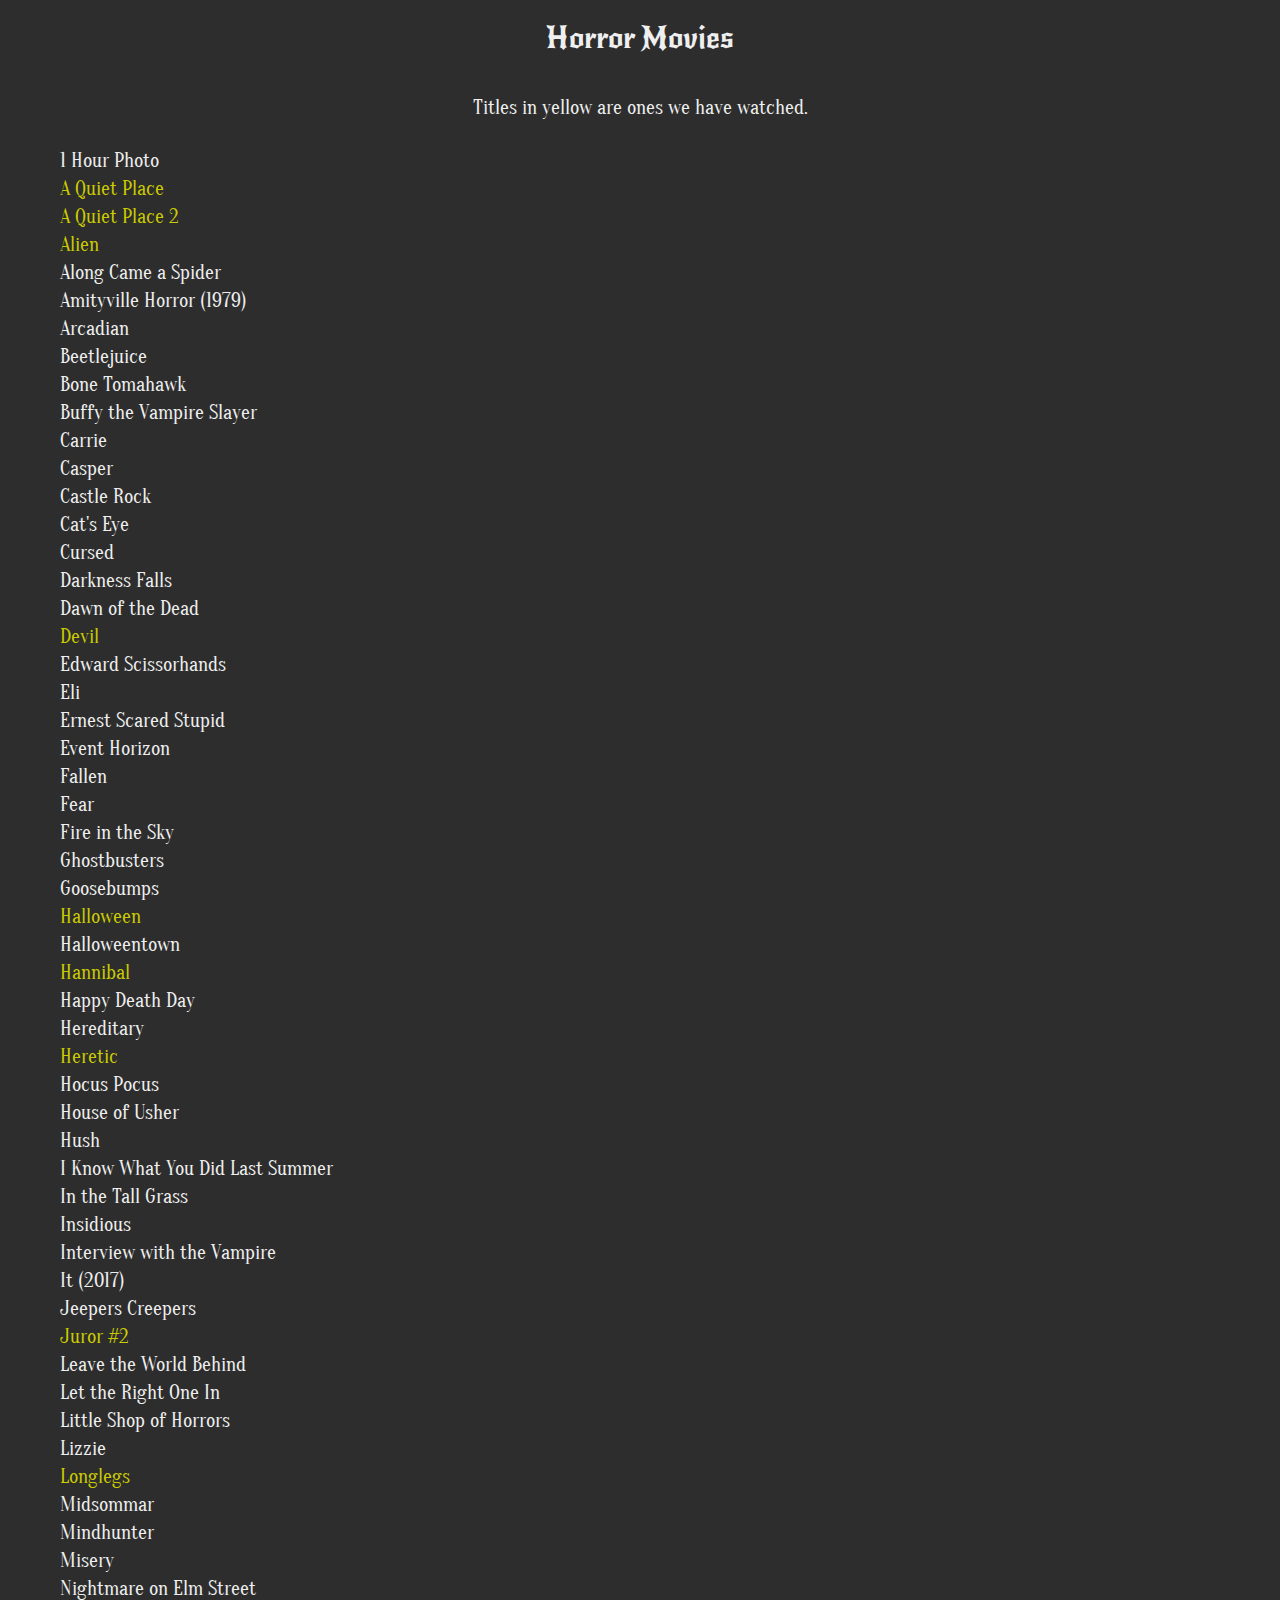
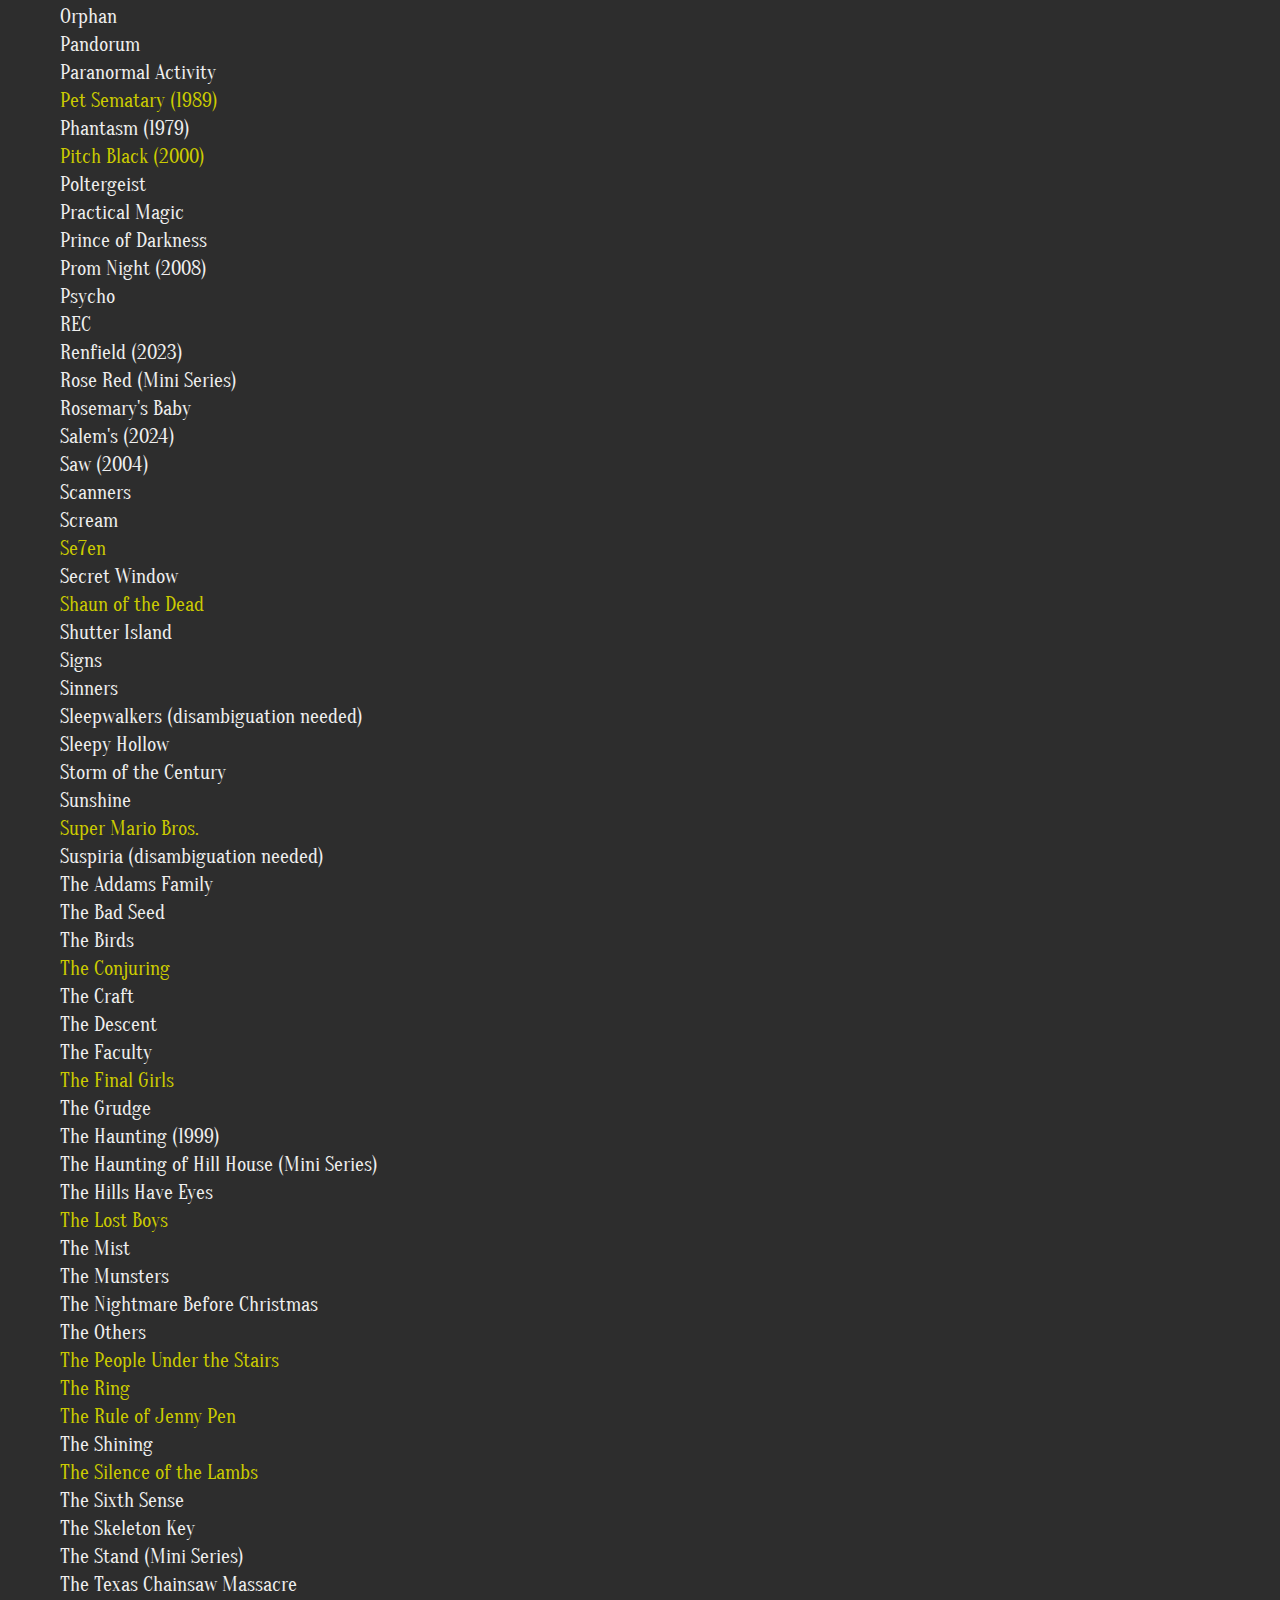
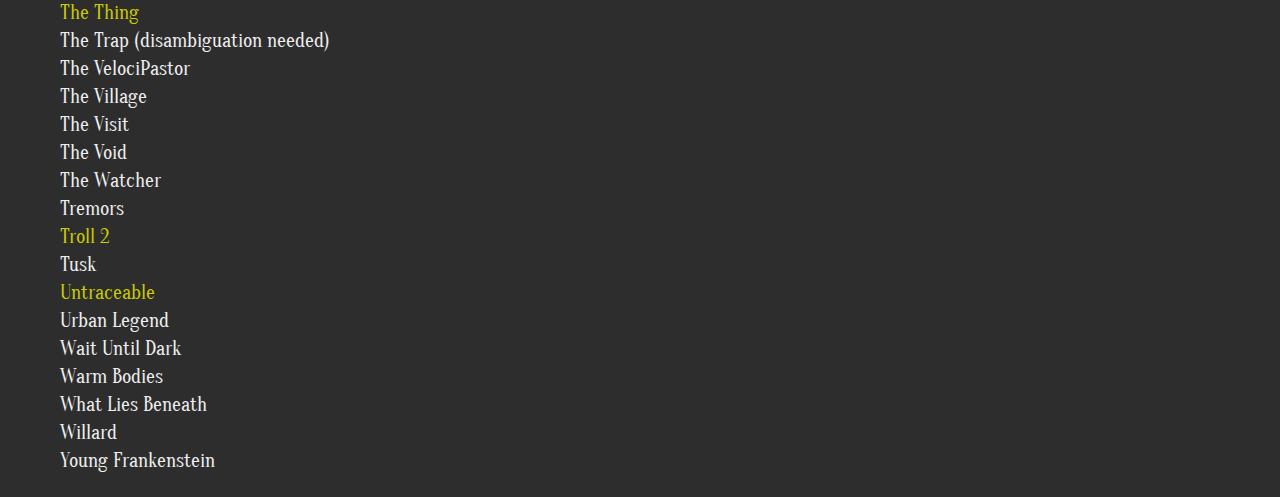
<file: old-old-index.html>
<!DOCTYPE html>
<html lang="en">
<head>
    <meta charset="UTF-8">
    <meta name="viewport" content="width=device-width, initial-scale=1.0">
    <title>Movie List</title>
    <link rel="stylesheet" href="styles/main.css">
    <link rel="preconnect" href="https://fonts.googleapis.com">
    <link rel="preconnect" href="https://fonts.gstatic.com" crossorigin>
    <link href="https://fonts.googleapis.com/css2?family=New+Rocker&family=Oranienbaum&display=swap" rel="stylesheet">
</head>
<body>
    <h1 class="new-rocker-regular">Horror Movies</h1>
    <p class="oranienbaum-regular">Titles in yellow are ones we have watched.</p>
    <div class="movie-list">
        <ul id="movie-list" class="movie-list oranienbaum-regular">
            <li><a href="https://www.imdb.com/title/tt0265459/" target="_blank">1 Hour Photo</a></li>
            <li><a class="watched" href="https://www.imdb.com/title/tt6644200/" target="_blank">A Quiet Place</a></li>
            <li><a class="watched" href="https://www.imdb.com/title/tt8332922/" target="_blank">A Quiet Place 2</a></li>
            <li><a href="https://www.imdb.com/title/tt0164334/" target="_blank">Along Came a Spider</a></li>
            <li><a href="https://www.imdb.com/title/tt0078767/" target="_blank">Amityville Horror (1979)</a></li>
            <li><a href="https://www.imdb.com/title/tt0094721/" target="_blank">Beetlejuice</a></li>
            <li><a href="https://www.imdb.com/title/tt7784604/" target="_blank">Hereditary</a></li>
            <li><a class="watched" href="https://www.imdb.com/title/tt0098084/" target="_blank">Pet Sematary (1989)</a></li>
            <li><a href="https://www.imdb.com/title/tt0282209/" target="_blank">Darkness Falls</a></li>
            <li><a href="https://www.imdb.com/title/tt1591095/" target="_blank">Insidious</a></li>
            <li><a href="https://www.imdb.com/title/tt0087800/" target="_blank">Nightmare on Elm Street</a></li>
            <li><a href="https://www.imdb.com/title/tt0072271/" target="_blank">The Texas Chainsaw Massacre</a></li>
            <li><a class="watched" href="https://www.imdb.com/title/tt0077651/" target="_blank">Halloween</a></li>
            <li><a href="https://www.imdb.com/title/tt0063522/" target="_blank">Rosemary's Baby</a></li>
            <li><a href="https://www.imdb.com/title/tt5294518/" target="_blank">Eli</a></li>
            <li><a href="https://www.imdb.com/title/tt0084516/" target="_blank">Poltergeist</a></li>
            <li><a href="https://www.imdb.com/title/tt0117571/" target="_blank">Scream</a></li>
            <li><a href="https://www.imdb.com/title/tt0230600/" target="_blank">The Others</a></li>
            <li><a href="https://www.imdb.com/title/tt0397101/" target="_blank">The Skeleton Key</a></li>
            <li><a href="https://www.imdb.com/title/tt0161081/" target="_blank">What Lies Beneath</a></li>
            <li><a class="watched" href="https://www.imdb.com/title/tt0298130/" target="_blank">The Ring</a></li>
            <li><a href="https://www.imdb.com/title/tt0391198/" target="_blank">The Grudge</a></li>
            <li><a href="https://www.imdb.com/title/tt1179904/" target="_blank">Paranormal Activity</a></li>
            <li><a href="https://www.imdb.com/title/tt0133751/" target="_blank">The Faculty</a></li>
            <li><a href="https://www.imdb.com/title/tt0056869/" target="_blank">The Birds</a></li>
            <li><a href="https://www.imdb.com/title/tt0054215/" target="_blank">Psycho</a></li>
            <li><a href="https://www.imdb.com/title/tt0048977/" target="_blank">The Bad Seed</a></li>
            <li><a href="https://www.imdb.com/title/tt1148204/" target="_blank">Orphan</a></li>
            <li><a href="https://www.imdb.com/title/tt0259153/" target="_blank">Rose Red (Mini Series)</a></li>
            <li><a href="https://www.imdb.com/title/tt0454841/" target="_blank">The Hills Have Eyes</a></li>
            <li><a href="https://www.imdb.com/title/tt6763664/" target="_blank">The Haunting of Hill House (Mini Series)</a></li>
            <li><a href="https://www.imdb.com/title/tt1396484/" target="_blank">It (2017)</a></li>
            <li><a href="https://www.imdb.com/title/tt0171363/" target="_blank">The Haunting (1999)</a></li>
            <li><a href="https://www.imdb.com/title/tt0368447/" target="_blank">The Village</a></li>
            <li><a href="https://www.imdb.com/title/tt0167404/" target="_blank">The Sixth Sense</a></li>
            <li><a href="https://www.imdb.com/title/tt0286106/" target="_blank">Signs</a></li>
            <li><a href="https://www.imdb.com/title/tt0067249/" target="_blank">The Trap (disambiguation needed)</a></li>
            <li><a class="watched" href="https://www.imdb.com/title/tt0102926/" target="_blank">The Silence of the Lambs</a></li>
            <li><a href="https://www.imdb.com/title/tt0081505/" target="_blank">The Shining</a></li>
            <li><a href="https://www.imdb.com/title/tt0363547/" target="_blank">Dawn of the Dead</a></li>
            <li><a href="https://www.imdb.com/title/tt0120791/" target="_blank">Practical Magic</a></li>
            <li><a href="https://www.imdb.com/title/tt0162661/" target="_blank">Sleepy Hollow</a></li>
            <li><a href="https://www.imdb.com/title/tt0100157/" target="_blank">Misery</a></li>
            <li><a href="https://www.imdb.com/title/tt5022702/" target="_blank">Hush</a></li>
            <li><a href="https://www.imdb.com/title/tt0074285/" target="_blank">Carrie</a></li>
            <li><a href="https://www.imdb.com/title/tt0115963/" target="_blank">The Craft</a></li>
            <li><a href="https://www.imdb.com/title/tt0099487/" target="_blank">Edward Scissorhands</a></li>
            <li><a href="https://www.imdb.com/title/tt6548228/" target="_blank">Castle Rock</a></li>
            <li><a href="https://www.imdb.com/title/tt0135659/" target="_blank">Storm of the Century</a></li>
            <li><a href="https://www.imdb.com/title/tt0884328/" target="_blank">The Mist</a></li>
            <li><a href="https://www.imdb.com/title/tt1831804/" target="_blank">The Stand (Mini Series)</a></li>
            <li><a href="https://www.imdb.com/title/tt0387564/" target="_blank">Saw (2004)</a></li>
            <li><a href="https://www.imdb.com/title/tt0100814/" target="_blank">Tremors</a></li>
            <li><a href="https://www.imdb.com/title/tt31064317/" target="_blank">Fear</a></li>
            <li><a href="https://www.imdb.com/title/tt0146336/" target="_blank">Urban Legend</a></li>
            <li><a href="https://www.imdb.com/title/tt1051904/" target="_blank">Goosebumps</a></li>
            <li><a href="https://www.imdb.com/title/tt0119345/" target="_blank">I Know What You Did Last Summer</a></li>
            <li><a href="https://www.imdb.com/title/tt0263488/" target="_blank">Jeepers Creepers</a></li>
            <li><a href="https://www.imdb.com/title/tt0105428/" target="_blank">Sleepwalkers (disambiguation needed)</a></li>
            <li><a href="https://www.imdb.com/title/tt4687108/" target="_blank">In the Tall Grass</a></li>
            <li><a class="watched" href="https://www.imdb.com/title/tt0114369/" target="_blank">Se7en</a></li>
            <li><a href="https://www.imdb.com/title/tt0363988/" target="_blank">Secret Window</a></li>
            <li><a href="https://www.imdb.com/title/tt0103893/" target="_blank">Buffy the Vampire Slayer</a></li>
            <li><a href="https://www.imdb.com/title/tt0088889/" target="_blank">Cat's Eye</a></li>
            <li><a class="watched" href="https://www.imdb.com/title/tt0105121/" target="_blank">The People Under the Stairs</a></li>
            <li><a href="https://www.imdb.com/title/tt0106912/" target="_blank">Fire in the Sky</a></li>
            <li><a class="watched" href="https://www.imdb.com/title/tt0105643/" target="_blank">Troll 2</a></li>
            <li><a href="https://www.imdb.com/title/tt1843303/" target="_blank">The VelociPastor</a></li>
            <li><a href="https://www.imdb.com/title/tt0107120/" target="_blank">Hocus Pocus</a></li>
            <li><a href="https://www.imdb.com/title/tt0053925/" target="_blank">House of Usher</a></li>
            <li><a href="https://www.imdb.com/title/tt0062467/" target="_blank">Wait Until Dark</a></li>
            <li><a href="https://www.imdb.com/title/tt14813212/" target="_blank">The Munsters</a></li>
            <li><a href="https://www.imdb.com/title/tt0072431/" target="_blank">Young Frankenstein</a></li>
            <li><a href="https://www.imdb.com/title/tt0101272/" target="_blank">The Addams Family</a></li>
            <li><a href="https://www.imdb.com/title/tt0087332/" target="_blank">Ghostbusters</a></li>
            <li><a href="https://www.imdb.com/title/tt0173886/" target="_blank">Halloweentown</a></li>
            <li><a href="https://www.imdb.com/title/tt0076786/" target="_blank">Suspiria (disambiguation needed)</a></li>
            <li><a href="https://www.imdb.com/title/tt0112642/" target="_blank">Casper</a></li>
            <li><a href="https://www.imdb.com/title/tt0091419/" target="_blank">Little Shop of Horrors</a></li>
            <li><a href="https://www.imdb.com/title/tt1588173/" target="_blank">Warm Bodies</a></li>
            <li><a class="watched" href="https://www.imdb.com/title/tt0093437/" target="_blank">The Lost Boys</a></li>
            <li><a href="https://www.imdb.com/title/tt0107688/" target="_blank">The Nightmare Before Christmas</a></li>
            <li><a href="https://www.imdb.com/title/tt10245072/" target="_blank">Salem's  (2024)</a></li>
            <li><a href="https://www.imdb.com/title/tt0119099/" target="_blank">Fallen</a></li>
            <li><a href="https://www.imdb.com/title/tt5290382/" target="_blank">Mindhunter</a></li>
            <li><a href="https://www.imdb.com/title/tt0101821/" target="_blank">Ernest Scared Stupid</a></li>
            <li><a href="https://www.imdb.com/title/tt5308322/" target="_blank">Happy Death Day</a></li>
            <li><a href="https://www.imdb.com/title/tt2494362/" target="_blank">Bone Tomahawk</a></li>
            <li><a class="watched" href="https://www.imdb.com/title/tt23468450/" target="_blank">Longlegs</a></li>
            <li><a href="https://www.imdb.com/title/tt0926129/" target="_blank">Prom Night (2008)</a></li>
            <li><a href="https://www.imdb.com/title/tt3567288/" target="_blank">The Visit</a></li>
            <li><a href="https://www.imdb.com/title/tt1130884/" target="_blank">Shutter Island</a></li>
            <li><a href="https://www.imdb.com/title/tt5160938/" target="_blank">Lizzie</a></li>
            <li><a href="https://www.imdb.com/title/tt0257516/" target="_blank">Cursed</a></li>
            <li><a href="https://www.imdb.com/title/tt14852808/" target="_blank">The Watcher</a></li>
            <li><a class="watched" href="https://www.imdb.com/title/tt0880578/" target="_blank">Untraceable</a></li>
            <li><a href="https://www.imdb.com/title/tt0081455/" target="_blank">Scanners</a></li>
            <li><a href="https://www.imdb.com/title/tt4255304/" target="_blank">The Void</a></li>
            <li><a href="https://www.imdb.com/title/tt3099498/" target="_blank">Tusk</a></li>
            <li><a href="https://www.imdb.com/title/tt8772262/" target="_blank">Midsommar</a></li>
            <li><a href="https://www.imdb.com/title/tt0448134/" target="_blank">Sunshine</a></li>
            <li><a class="watched" href="https://www.imdb.com/title/tt1314655/" target="_blank">Devil</a></li>
            <li><a class="watched" href="https://www.imdb.com/title/tt2118624/" target="_blank">The Final Girls</a></li>
            <li><a class="watched" href="https://www.imdb.com/title/tt28015403/" target="_blank">Heretic</a></li>
            <li><a class="watched" href="https://www.imdb.com/title/tt0084787/" target="_blank">The Thing</a></li>
            <li><a class="watched" href="https://www.imdb.com/title/tt2243973/" target="_blank">Hannibal</a></li>
            <li><a class="watched" href="https://www.imdb.com/title/tt0365748/" target="_blank">Shaun of the Dead</a></li>
            <li><a class="watched" href="https://www.imdb.com/title/tt0108255/" target="_blank">Super Mario Bros.</a></li>
            <li><a class="watched" href="https://www.imdb.com/title/tt1457767/" target="_blank">The Conjuring</a></li>
            <li><a class="watched" href="https://www.imdb.com/title/tt27403986/" target="_blank">Juror #2</a></li>
            <li><a href="https://www.imdb.com/title/tt0435625/" target="_blank">The Descent</a></li>
            <li><a href="https://www.imdb.com/title/tt0079714/" target="_blank">Phantasm (1979)</a></li>
            <li><a class="watched" href="https://www.imdb.com/title/tt0134847/" target="_blank">Pitch Black (2000)</a></li>
            <li><a href="https://www.imdb.com/title/tt0110148/" target="_blank">Interview with the Vampire</a></li>
            <li><a href="https://www.imdb.com/title/tt1188729/" target="_blank">Pandorum</a></li>
            <li><a href="https://www.imdb.com/title/tt1038988/" target="_blank">REC</a></li>
            <li><a href="https://www.imdb.com/title/tt1139797/" target="_blank">Let the Right One In</a></li>
            <li><a href="https://www.imdb.com/title/tt0119081/" target="_blank">Event Horizon</a></li>
            <li><a class="watched" href="https://www.imdb.com/title/tt0078748/" target="_blank">Alien</a></li>
            <li><a href="https://www.imdb.com/title/tt11358390/" target="_blank">Renfield (2023)</a></li>
            <li><a href="https://www.imdb.com/title/tt12747748/" target="_blank">Leave the World Behind</a></li>
            <li><a href="https://www.imdb.com/title/tt0310357/" target="_blank">Willard</a></li>
            <li><a href="https://www.imdb.com/title/tt0093777/" target="_blank">Prince of Darkness</a></li>
            <li><a href="https://www.imdb.com/title/tt22939186/" target="_blank">Arcadian</a>
            <li><a href="https://www.imdb.com/title/tt31193180/" target="_blank">Sinners</a></li>
            <li><a class="watched" href="https://www.imdb.com/title/142-16/" target="_blank">The Rule of Jenny Pen</a></li>
                <!-- <li><a href="https://www.imdb.com/title//" target="_blank"></a></li> -->
        </ul>
    </div>

    <script>
        function sortList(containerId) {
            const listContainer = document.getElementById(containerId);
            const listItems = Array.from(listContainer.querySelectorAll('li'));
            
            listItems.sort((a, b) => {
                const textA = a.textContent.trim().toLowerCase();
                const textB = b.textContent.trim().toLowerCase();
                return textA.localeCompare(textB);
            });
    
            listItems.forEach(item => listContainer.appendChild(item));
        }
    
        // Call the function to sort the list
        sortList('movie-list');
    </script>
</body>
</html>
</file>
<file: styles/main.css>
*,
*::after,
*::before {
    margin: 0;
    padding: 0;
    box-sizing: inherit; }

html {
  font-size: 62.5%; }

body {
    box-sizing: border-box;
    font-family: Arial, sans-serif;
    background-color: #2d2d2d;
    color: #333;
    padding: 20px;
}

h1 {
    text-align: center;
    margin-bottom: 40px;
    color: #efefef;
    font-size: 3rem;
}

p {
    color: #efefef;
    text-align: center;
    font-size: 2rem;
    margin: 3rem;
}

ul {
    padding-left: 4rem;
}

li {

    list-style: none;
    font-size: 2rem;
    color: #efefef;
    margin: 5px 0;
}

li a {
    text-decoration: none;
    color: #efefef;
}

.movie-list a:hover {
    text-decoration: underline;
}

.oranienbaum-regular {
    font-family: "Oranienbaum", serif;
    font-weight: 400;
    font-style: normal;
}

.new-rocker-regular {
    font-family: "New Rocker", system-ui;
    font-weight: 400;
    font-style: normal;
}

.watched {
    color: rgb(203, 203, 0);
}
</file>
<file: styles/small.css>
:root {
  --main-color: #DAA520;
  --secondary-color: #96c3cb;

  --background-color: #2F4F4F;
  --text-color: #FFFAF0;
  --accents-color: #DAA520;
  --links-color: #B0C4DE;
}

* {
  margin: 0;
  padding: 0;
  box-sizing: border-box;
}

.not-visible {
  display: none;
}
/* ************************responsive nav************************ */
nav {
  min-height: 3rem;
  background-color: var(--main-color);
  padding: 2rem;
  align-content: center;
  display: flex;
  flex-direction: column;
}

nav ul {
  margin: 0;
}

nav li {
  margin: 0;
}

#logo-area {
  grid-column: 1/2;
  /* Children */
  display: grid;
  grid-template-columns: 1fr 1fr;
  grid-template-rows: 1fr 1fr;
  justify-content: start;
  max-width: 150px;
}

#logo-area img {
  width: 50px;
}

#logo {
  grid-column: 1/2;
  grid-row: 1/3;
  align-self: center;
}

#menu {
  font-size: 1.5rem;
  border: 0;
  background: none;
  color: #000;
  position: absolute;
  top: 2.3rem;
  right: 2.3rem;
}

#menu::before {
  content: "☰";
  color: var(--background-color);
  font-size: 2.5rem;
  max-width: 16px;
  max-height: 16px;
}

#menu.open::before {
  content: "❌";
  font-size: 1.5rem;
  position: absolute;
  top: 1rem;
  right: 1rem;
}

#nav-container.open {
  margin-top: 2rem;
  opacity: 1;
  transform: translateY(0);
}

#nav-container {
  display: flex;
  justify-content: center;
  align-items: center;
  opacity: 0;
  transform: translateY(-20px);
  transition: opacity 0.5s ease, transform 0.5s ease;
}

.nav-link-list {
  display: flex;
  flex-direction: column;
  align-items: flex-start;
  list-style: none;
  background-color: var(--main-color);
  color: #fff;
  padding: 0;
  display: none;
  transition: opacity 0.5s ease, transform 0.5s ease;
}

.nav-link-list.open {
  display: flex;
}

.nav-link-list a {
  opacity: 0;
  transform: translateY(-20px);
  padding: 0 1rem;
  text-align: left;
  text-decoration: none;
  color: var(--background-color);
  font-weight: 800;
  font-size: 1.5rem;
  position: relative;
}

.nav-link-list a:hover {
  background-color: var(--links-color);
  color: #fff;
  border-radius: 1rem;
}

.open a {
  opacity: 1;
  transform: translateY(0);
}

.active::before {
  content: "🍿";
  position: absolute;
  left: 0; 
  transform: translateX(-50%);
}

/* ************************Main************************ */

body {
  background-color: var(--background-color);
  color: var(--text-color);
}

main {
  display: flex;
  flex-direction: column;
  flex-wrap: wrap;
  margin: 1rem auto;
  max-width: 90vw;
  justify-content: center;
  align-items: center;
  gap: .8rem;
  font-family: "Merriweather", serif;
  font-weight: 300;
  font-style: normal;
}

h1, h2, h3 {
  font-family: "Cinzel", serif;
  font-weight: 600;
  font-style: normal;
  color: var(--accents-color);
}

h1 {
  text-align: center;
  height: 3rem;
  margin: 2rem auto 4rem auto;
}

h2 {
  text-align: center;
  margin-bottom: 2rem;
}

p {
  line-height: 1.7rem;
  overflow-wrap: break-word;  /* Handle overflow by wrapping long words */
  word-break: break-word;
}

.bold-text {
  font-weight: 800;
  font-size: 1.2rem;
  color: var(--accents-color);
}

.wide-bottom {
  margin-bottom: 6rem;
}

#hero {
  text-align: center;
  position: relative;
}

#hero img{
  width: 100vw;
  border-bottom-left-radius: 5px;
  border-bottom-right-radius: 5px;
}

#homepage-content {
  width: 90vw;
  max-width: 1000px;
  margin: 3rem auto;
  display: flex;
  flex-wrap: wrap;
  flex-direction: row;
  justify-content: space-evenly;
  gap: 3rem;
}

#homepage-content a {
  color: var(--links-color);
}

#calendar {
  border: 1px solid var(--accents-color);
  padding: 1rem;

}

#calendar ul {
  margin: 1rem;
  line-height: 2rem;
  list-style: none;
}

#calendar li::before {
  content: '🎬 ';
}

.movie-highlight {
  text-align: center;
}

.movie-highlight img {
  max-width: 250px;
  padding: 1rem 0;
}

.card {
  border: solid black 1px;
  border-radius: 18px;
  margin: 2rem 0 1rem 0;
  overflow: hidden;
}

/* ************************movie grid*************************** */

#filter-container {
  display: flex;
  flex-direction: row;
  flex-wrap: wrap;
  gap: 1.5rem;
  justify-content: center;
  color: var(--accents-color);
}

.option {
  display: flex;
  flex-direction: row;
  gap: 1rem;
  align-items: center;
}

input[type="checkbox"] {
  width: 20px;       /* Customize the width */
  height: 20px;      /* Customize the height */
  margin: 8px;
}

#movies-grid {
  margin-top: 1rem;
}

.watched {
  border: 2px solid var(--accents-color);
  overflow: hidden;
}

.movies-grid {
  display: flex;
  flex-wrap: wrap;
  gap: 2rem;
  justify-content: space-around;
}

.movie-card {
  /* max-width: 250px; */
  padding: 5px;
  display: grid;
  grid-template-rows: auto 140px;
  align-items: start;
  justify-items: start;
  overflow: hidden;
}

.card-info {
  display: grid;
  grid-template-rows: auto auto auto;
}

.movie-card h3 {
  padding: .8rem 0;
  max-width: 250px;
  font-weight: 800;
}

.movie-card img{
  width: 250px;
  height: 370px;
  display: block;
  margin: 0 auto;
  object-fit: cover;
}

.movie-card a {
  font-size: 2rem;
  color: var(--text-color);
  text-align: center;
}

.card-info {
  line-height: 1.8rem;
}

/* ************************form************************ */

.form {
  max-width: 500px;
  margin: 0 auto 2rem auto;
  padding: 20px;
  border: 3px solid var(--links-color);
  border-radius: 8px;
  line-height: 1.8rem;
}

label {
  display: block;
  margin-bottom: 8px;
  font-weight: bold;
  font-size: 1.2rem;
}

input[type="text"],
input[type="email"] {
  width: 100%;
  padding: 8px;
  margin-bottom: 16px;
  border: 1px solid #ccc;
  border-radius: 4px;
}

.modal {
  display: none;
  position: fixed;
  z-index: 1;
  left: 0;
  top: 0;
  width: 100%;
  height: 100%;
  justify-content: center;
  align-items: center;
}

.modal-content {
  background-color: var(--text-color);
  color: black;
  padding: 20px;
  border: 2px solid var(--links-color);
  width: 80%;
  max-width: 500px;
  border-radius: 8px;
  line-height: 1.8rem;
  text-indent: 1rem;
}

.close {
  color: #aaa;
  float: right;
  font-size: 28px;
  font-weight: bold;
}

.close:hover,
.close:focus {
  color: black;
  text-decoration: none;
  cursor: pointer;
}

#imdb-label {
  display: flex;
  align-items: center;
}

#imdb-info-button {
  width: 25px;
  height: 25px;
  margin: 1rem;
  background-color: var(--links-color);
  border: none;
  border-radius: 8px;
}

#send-request {
  width: 200px;
  height: 40px;
  background-color: var(--links-color);
  border: none;
  border-radius: 8px;
}

/* ************************bucket list*************************** */
#bucket-list-content #calendar {
  max-width: 400px;
  margin: 0 auto 3rem auto;
}
#bucket-list{
  width: 70%;
  display: flex;
  flex-wrap: wrap;
  justify-content: space-evenly;
  gap: 1rem;
  margin: 0 auto 0 auto;
}

#bucket-list ul{
  margin-bottom: 2rem;
  list-style-type: none;
  line-height: 1.8rem;
  min-width: 200px;
}

.checkable {
  user-select: none; /* Prevent text selection */
  position: relative;
  padding-left: 25px; /* Space for the checkbox */
  cursor: pointer; /* Pointer cursor */
  display: inline-block;
}

.checkable::before {
  content: '';
  position: absolute;
  left: 0;
  top: 50%;
  transform: translateY(-50%);
  width: 15px;  /* Width of the checkbox */
  height: 15px; /* Height of the checkbox */
  border: 2px solid #000;
  background-color: #fff;
  box-sizing: border-box;
}

.checked::before {
  content: '✔';
  font-size: 12px;
  color: #000;
  text-align: center;
  line-height: 15px;
  background-color: #ccc;
}

/* ************************footer************************ */

footer {
  background: var(--accents-color);
  padding: 1rem;
  text-align: center;
  display: flex;
  flex-direction: column;
  justify-content: center;
}

footer section {
  margin: 1rem;
  text-align: left;
}

#social-media-icons {
  text-align: center;
  display: flex;
  flex-direction: row;
  justify-content: space-evenly;
}

#social-media-icons img {
  width: 36px;
  margin: 0 1rem;
}

.video-link {
  color: var(--background-color);
  font-weight: bold;
  padding: .5rem;
  border-radius: 15px;
  background-color: var(--links-color);
  text-decoration: none;
}

.video-link:visited {
  color: black;
}

footer p {
  padding: 0;
  margin: 0;
  padding-bottom: 0.4rem;
  color: black;
  font-size: 1rem;
}

footer h3 {
  font-size: 1.2rem;
  margin-bottom: .5rem;
  color: black;
}
@keyframes fadeIn {
  from { opacity: 0; }
  to { opacity: 1; }
}
</file>
<file: styles/larger.css>
@media (min-width: 1025px){

    .title-bar {
    flex-direction: row;
    }

    .name {
        margin: auto 2rem;
    }

    /* ************************navbar************************ */
    #menu {
		display: none; /* hide hamburger button */
	}

    #mode {
        top: 5.5rem;
        right: 3rem;
    }

    #nav-buttons {
        display: flex;
        flex-direction: row;
        justify-content: flex-end;
        width: 100%;
    }

	.nav-link-list {
        display: flex;
		flex-direction: row;
        flex-wrap: wrap;
	}

    #nav-container {
        grid-column: 2/3;
        display: flex;
        flex-direction: row;
        align-items: flex-end;
        padding-right: 3rem;
        opacity: 1;
        transform: none;
        transition: none;
    }

    nav {
        padding: 1.5rem;
        display: grid;
        grid-template-columns: 1fr 2fr;
        grid-template-rows: 1fr;
    }

    nav ul {
        overflow: visible;
    }

    nav li {
        align-self: center;
    }

	.nav-link-list a {
        font-size: 1.2rem;
        display: inline-block;
        transform: none;
        opacity: 1;
        padding: 0.5rem 1rem;
	}

    #text-seal {
        max-width: 200px;
    }

    #text-seal img {
        width: 100px;
    }

    /* ************************Main********************** */
    #hero img{
        width: 90vw;
    }

    #join-form {
        max-height: 950px;
        gap: 1.5rem;
    }

    #all-locations {
        display: grid;
        grid-template-columns: 1fr 1fr;
    }
   
    /* ************************footer************************ */
    footer {
        flex-direction: row;
        justify-content: space-between;
    }
}
</file>
<file: styles/mobile.css>
*,
*::after,
*::before {
    margin: 0;
    padding: 0;
    box-sizing: inherit; }

html {
  font-size: 62.5%; }

body {
    box-sizing: border-box;
    font-family: Arial, sans-serif;
    background-color: #2d2d2d;
    color: #333;
    padding: 20px;
}

h1 {
    text-align: center;
    margin-bottom: 40px;
    color: #efefef;
    font-size: 3rem;
}

h3 {
    color: #efefef;
    text-align: center;
    font-size: 2rem;
    margin: 1rem auto 2rem auto;
}

p {
    color: #efefef;
    text-align: center;
    font-size: 2rem;
    margin: 3rem;
}

ul {
    padding-left: 4rem;
}

li {

    list-style: none;
    font-size: 2rem;
    color: #efefef;
    margin: 5px 0;
}

li a {
    text-decoration: none;
    color: #efefef;
}

.movie-list a:hover {
    text-decoration: underline;
}

.oranienbaum-regular {
    font-family: "Oranienbaum", serif;
    font-weight: 400;
    font-style: normal;
}

.new-rocker-regular {
    font-family: "New Rocker", system-ui;
    font-weight: 400;
    font-style: normal;
}

.watched {
    color: rgb(203, 203, 0);
}

.movieGrid {
    display: flex;
    flex-wrap: wrap;
    gap: 2rem;
    justify-content: space-around;
}

.movieCard img{
    max-width: 250px;
    display: block;
}
</file>
<file: styles/large.css>
@media (min-width: 700px) {
    #intro-text {
    font-size: 3.2rem;
    }
}
</file>
